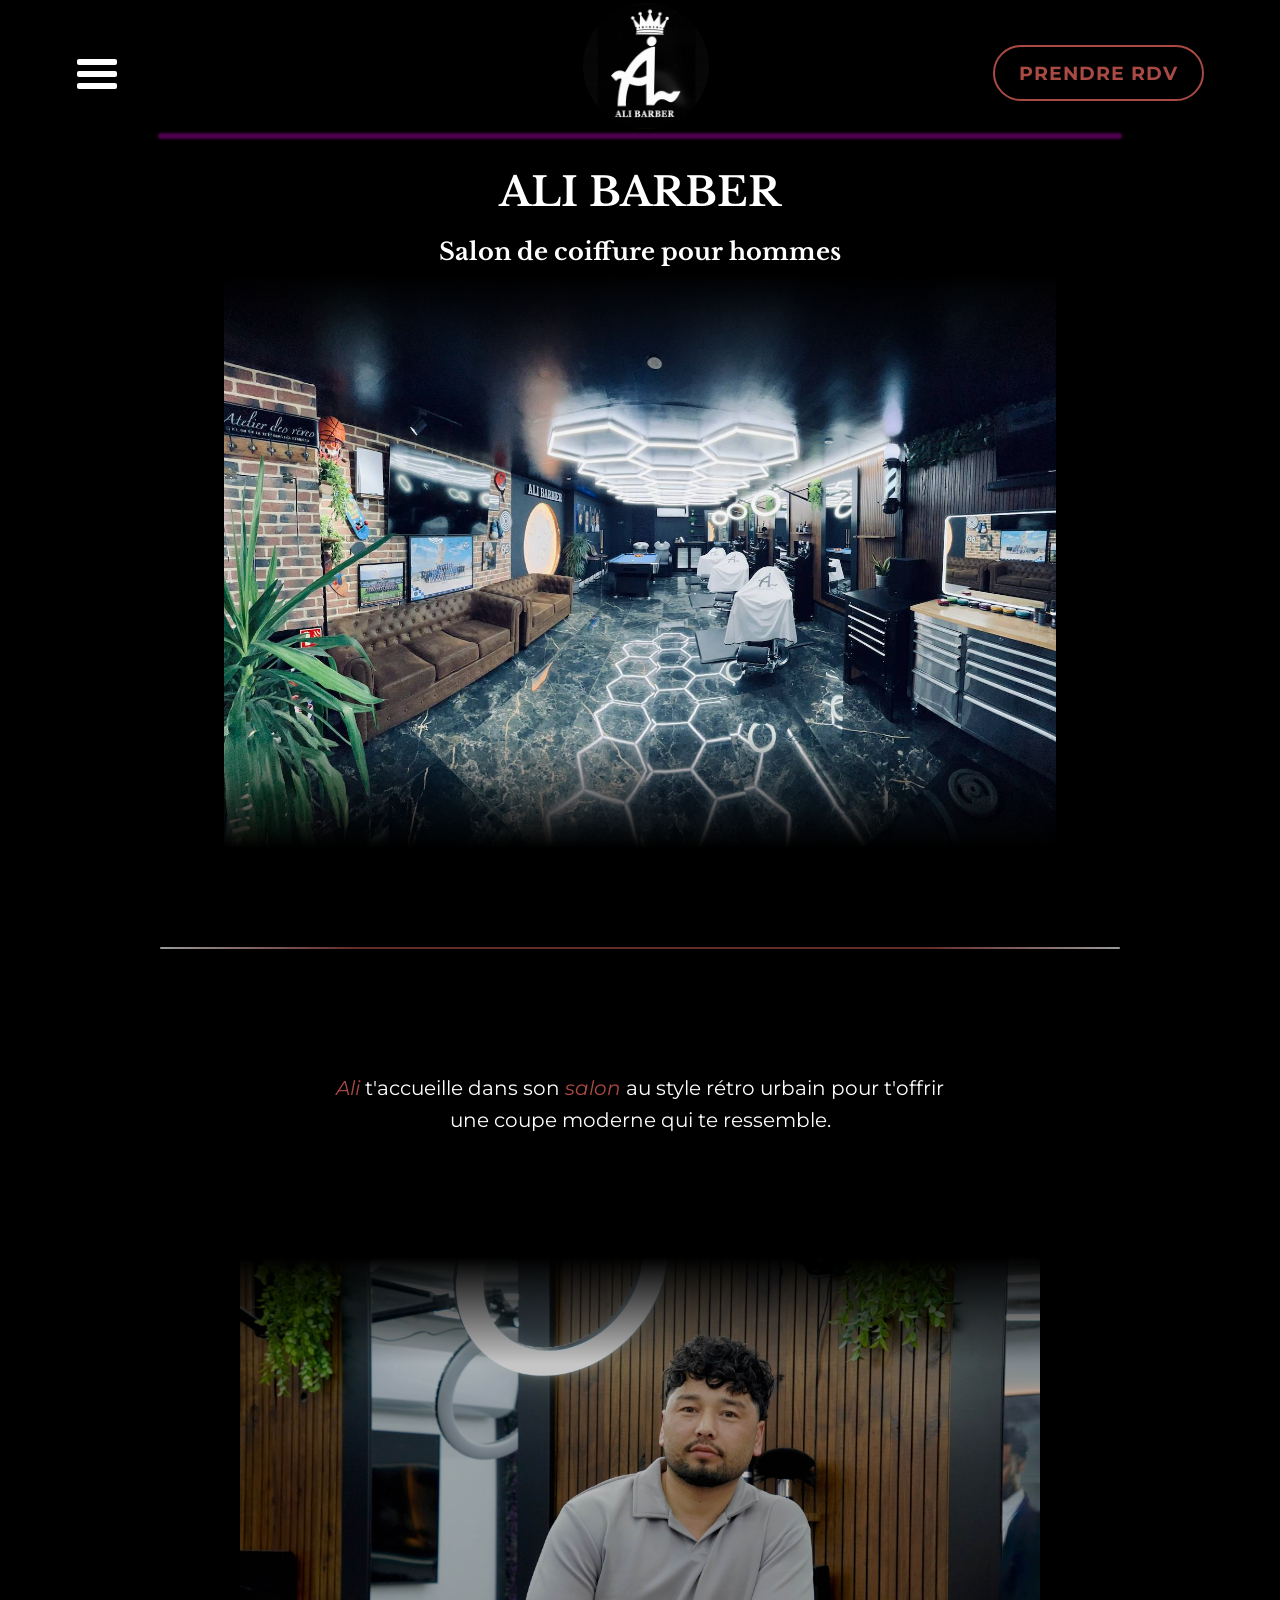
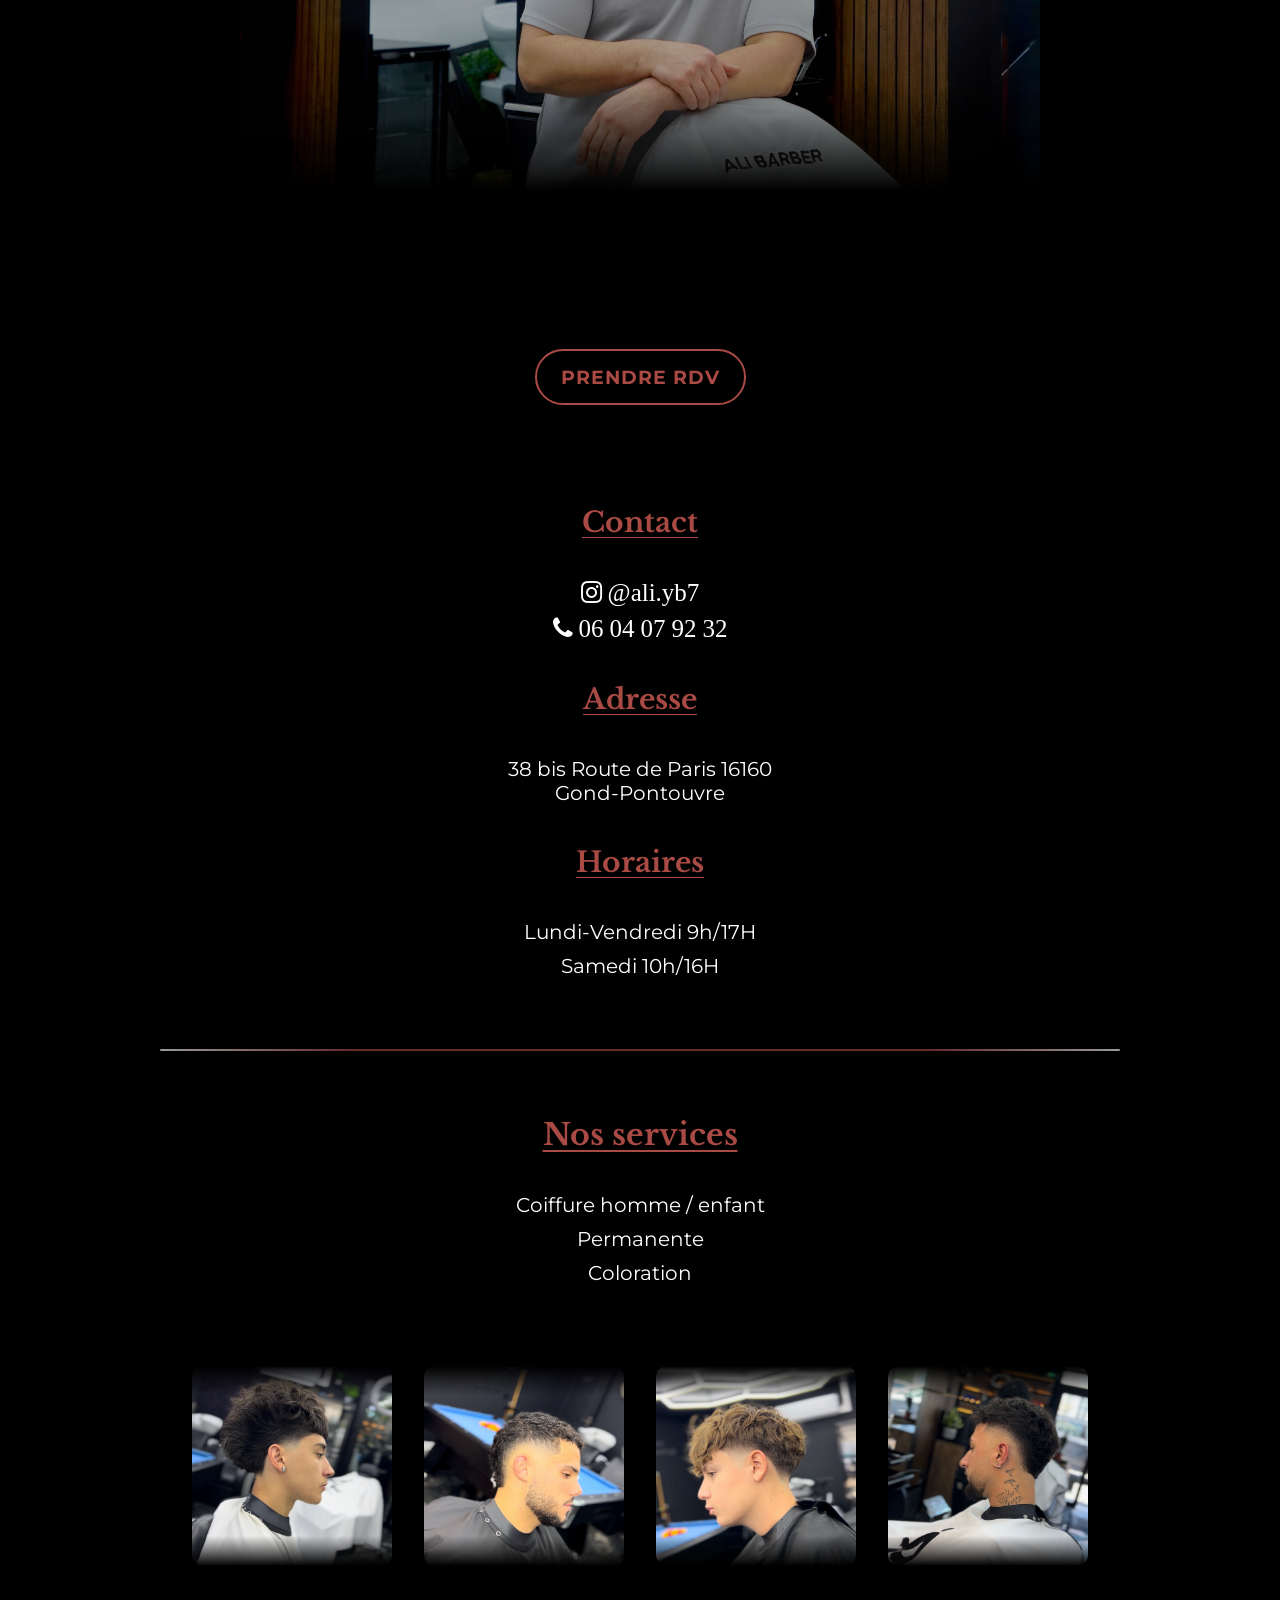
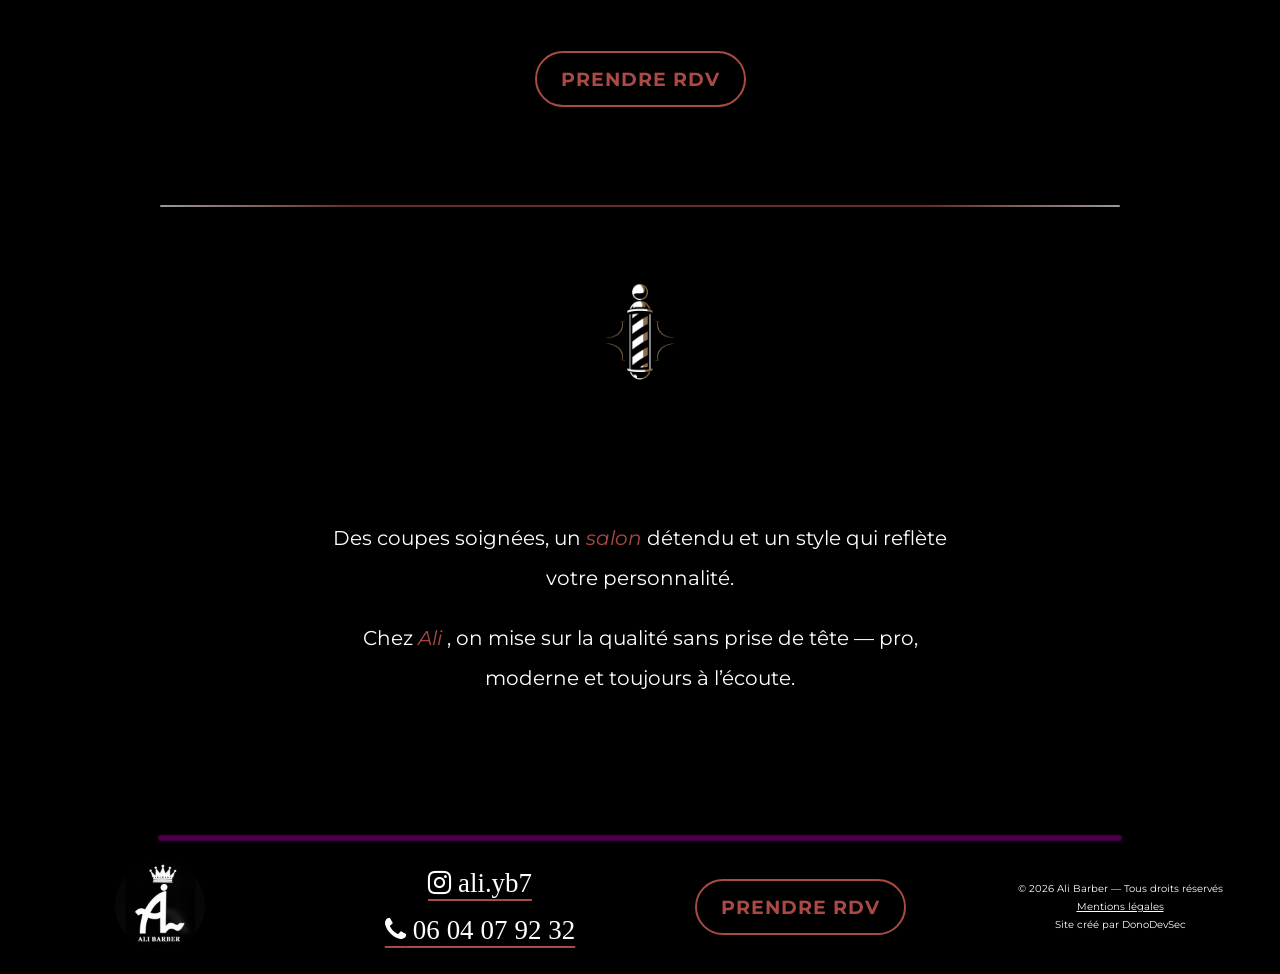
<file: index.html>
<!DOCTYPE html>
<html lang="fr">
<head>
    <meta charset="UTF-8" />
    <meta name="viewport" content="width=device-width, initial-scale=1.0" />
    <link rel="stylesheet" href="ali_home_page.css" />
    <link rel="preconnect" href="https://fonts.googleapis.com">
    <link rel="preconnect" href="https://fonts.gstatic.com" crossorigin>
    <link href="https://fonts.googleapis.com/css2?family=Libre+Baskerville:ital,wght@0,400;0,700;1,400&family=Montserrat:ital,wght@0,100..900;1,100..900&display=swap" rel="stylesheet">
    <link rel="stylesheet" href="https://cdnjs.cloudflare.com/ajax/libs/font-awesome/4.7.0/css/font-awesome.min.css">
    <link rel="canonical" href="https://alibarbershop.fr/" />
    <title>ALI BARBER - Coiffeur pour hommes</title>
    <link rel="icon" type="image/jpeg" href="ALI_LOGO.jpg" />
    <meta name="description" content="Un barber moderne proche du centre d’Angoulême. Dégradés précis, soins barbe et service haut de gamme à prix accessibles." />
    <meta name="image" content="https://alibarbershop.fr/ALI_LOGO.jpg">
    <meta property="og:title" content="Ali Barber - Coiffeur pour hommes">
    <meta property="og:description" content="Coupe homme, barbe, dégradés — qualité et précision.">
    <meta property="og:image" content="https://alibarbershop.fr/ALI_LOGO.jpg">
    <meta property="og:type" content="website">
    <script type="application/ld+json">
        {
          "@context": "https://schema.org",
          "@type": "WebPage",
          "name": "Ali Barber - Coiffeur pour hommes",
          "url": "https://alibarbershop.fr/",
          "description": "Accueil du salon Ali Barber Angoulême Gond-Pontouvre : coupes modernes, dégradés, tailles de barbe et soins personnalisés."
        }
    </script>
    <script type="application/ld+json">
        {
        "@context": "https://schema.org",
        "@type": "Barbershop",
        "name": "Ali Barber",
        "image": "https://alibarbershop.fr/ALI_LOGO.jpg",
        "url": "https://alibarbershop.fr/",
        "telephone": "06 04 07 92 32",
        "address": {
            "@type": "PostalAddress",
            "streetAddress": "38bis route de Paris",
            "addressLocality": "Gond-Pontouvre",
            "postalCode": "16160",
            "addressCountry": "FR"
        },
        "sameAs": [
            "https://www.instagram.com/ali.yb7?utm_source=ig_web_button_share_sheet&igsh=ZDNlZDc0MzIxNw=="
        ],
        "openingHoursSpecification": [
            {
            "@type": "OpeningHoursSpecification",
            "dayOfWeek": [
                "Monday",
                "Tuesday",
                "Wednesday",
                "Thursday",
                "Friday",
                "Saturday"
            ],
            "opens": "09:00",
            "closes": "17:00"
            }
        ]
        }
    </script>
</head>
<body>
    
    <header id="top">
        <div class="header-left">
            <div class="header-empty"></div>
            <div class="logo-img" >
                <a href="#top"><img src="ALI_LOGO.jpg" id="sticky-logo" alt="Ali Barber Logo"/></a>
            </div>
        </div>
        <div class="head-book-div">
             <a href="ali_contact_page.html"><div class="book-link" id="sticky-link">PRENDRE RDV</div></a>
        </div>

    </header>
    <div class="section-divider-purple sticky-divider"></div>
    <main>
        
        <div class="menu-container">
            <div class="hamburger" id="hamburger">
                <div></div>
                <div></div>
                <div></div>
            </div>
            <nav class="dropdown-menu" id="dropdownMenu">
                <a href="#home">Accueil</a>
                <a href="ali_contact_page.html">Prendre rendez-vous</a>
                <a href="ali_services_page.html">Nos services</a>
                <a href="ali_about_page.html">À propos</a>
            </nav>
        </div>


        <section class="salon-sec">
            <div class="salon-pic-div">
                <img class="salon-pic" 
                    src="salon_pic1.jpg" alt="Photo du salon de coiffure Ali Barber au look rétro moderne"/>
            </div>
            <div class="header-mid">
                <h1>ALI BARBER <br><span class="hidden">à Angoulême Gond-Pontouvre</span></h1>
                <h2>Salon de coiffure pour hommes</h2>
                <div class="salon-book-div">
                    <a href="ali_contact_page.html"><div class="book-link">Prendre RDV</div></a>
                </div>
            </div>
        </section>
        <div class="section-divider"></div>

        <section class="about-sec">
            <div class="about-div">
                <div class="cross-lines"></div>
                <div class="presentation-div">
                    <div class="pres-text-div">
                        <p><a href="ali_about_page.html" class="about-link-a">Ali</a> t'accueille dans son  <a href="ali_about_page.html" class="about-link-a">salon</a> au style rétro urbain pour t'offrir une coupe moderne qui te ressemble.</p>
                    </div>
                    <div class="pres-pic-div">
                        <img src="ali_pic.jpeg" alt="Photo de Ali propriétaire du salon Ali Barber au Gond-Pontouvre commune d'Angoulême"/> 
                    </div>
                </div>
                <div class="about-contact-div">
                    <div class="about-book-div">
                        <a href="ali_contact_page.html"><div class="book-link">
                            Prendre RDV
                        </div>
                    </div></a>
                    <div class="time-address-div">
                        <h3><a href="ali_contact_page.html" class="link-h">Contact</a></h3>
                        <p>
                            <a href="https://www.instagram.com/ali.yb7?utm_source=ig_web_button_share_sheet&igsh=ZDNlZDc0MzIxNw==" target="_blank" class="contact-links">
                                <i class="fa fa-instagram"> @ali.yb7</i>
                            </a>
                        </p>
                        <p><a href="tel:+33604079232" class="contact-links">
                            <i class="fa fa-phone"> 06 04 07 92 32</i>
                        </a></p>
                        <h3><a href="ali_contact_page.html" class="link-h">Adresse</a></h3>
                        <p>
                            <a href="https://maps.app.goo.gl/ANJtHkKcuzabhXPb6" class="contact-links" target="_blank">
                            38 bis Route de Paris 16160 <br> Gond-Pontouvre
                            </a>
                        </p>
                        <h3><a href="ali_contact_page.html" class="link-h">Horaires</a></h3>
                        <p>Lundi-Vendredi 9h/17H</p>
                        <p>Samedi 10h/16H</p>
                    </div>
                </div>
            </div>
        </section>
        <div class="section-divider"></div>

        <section class="services-sec">
            <div class="services-pic-div">
                <div class="serv-div">
                    <h2><a href="ali_services_page.html" class="link-h">Nos services</a></h2>
                        <p>Coiffure homme / enfant</p>
                        <p>Permanente</p>
                        <p>Coloration</p>
                </div>
                
                <div class="four-pic-div">  
                    <div class="pic-one">
                        <img src="haircut_pics/haircut_pic1.jpg" alt="Photo de coiffure homme dégradé bas cheveux longs coiffés type mulet"/>
                    </div>
                    <div class="pic-two">
                        <img src="haircut_pics/haircut_pic2.jpg" alt="Photo de coiffure homme taper avec taille de barbe soignée"/>
                    </div>
                    <div class="pic-three">
                        <img src="haircut_pics/haircut_pic3.jpg" alt="Photo de coiffure adolescent dégradé bas/taper" />
                    </div>
                    <div class="pic-four">
                        <img src="haircut_pics/haircut_pic4.jpg" alt="Photo de coiffure homme dégradé moderne avec taille de barbe"/>
                    </div>
                </div>
                
                <div class="serv-book-div">
                    <a href="ali_contact_page.html"><div class="book-link">Prendre RDV</div></a>
                </div>
            </div>

        </section>
        <div class="section-divider"></div>

        <section class="ad-sec">
            <div class="barber-pole">
                <img src="BARBER_POLE.jpg" alt="Icône Barber"/>
            </div>
            <div class="sell-text">
                <p>Des coupes soignées, un <a href="ali_about_page.html" class="about-link-a">salon</a> détendu et un style qui reflète votre personnalité. </p>
                <p>Chez <a href="ali_about_page.html" class="about-link-a">Ali</a> , on mise sur la qualité sans prise de tête — pro, moderne et toujours à l’écoute.</p>
            </div>
        </section>
        <div class="section-divider-purple"></div>
    </main>



    <footer>
        <div class="footer-content">
            <div class="footer-logo">
                <a href="#top"><img src="ALI_LOGO.jpg" alt="Logo Ali Barber" /></a>
            </div>
            <div class="footer-contact">
                <h3>
                    <a href="https://www.instagram.com/ali.yb7?utm_source=ig_web_button_share_sheet&igsh=ZDNlZDc0MzIxNw==" target="_blank" class="contact-links">
                        <i class="fa fa-instagram"> ali.yb7</i>
                    </a>
                    
                </h3>
                <h3>
                    <a href="tel:+33604079232" class="contact-links" >
                    <i class="fa fa-phone"> 06 04 07 92 32</i>
                    </a>
                </h3>
            </div>
            <div class="footer-book">
                <a href="ali_contact_page.html"><div class="book-link">Prendre RDV</div></a>
            </div>
            <div class="footer-copyright">
                <p>© 2026 Ali Barber — Tous droits réservés</p>
                <a href="ali_legal_page.html">Mentions légales</a>
                <p>Site créé par DonoDevSec</p>
            </div>
        </div>
    </footer>
    <script src="dd_menu.js"></script>
</body>
</html>
</file>
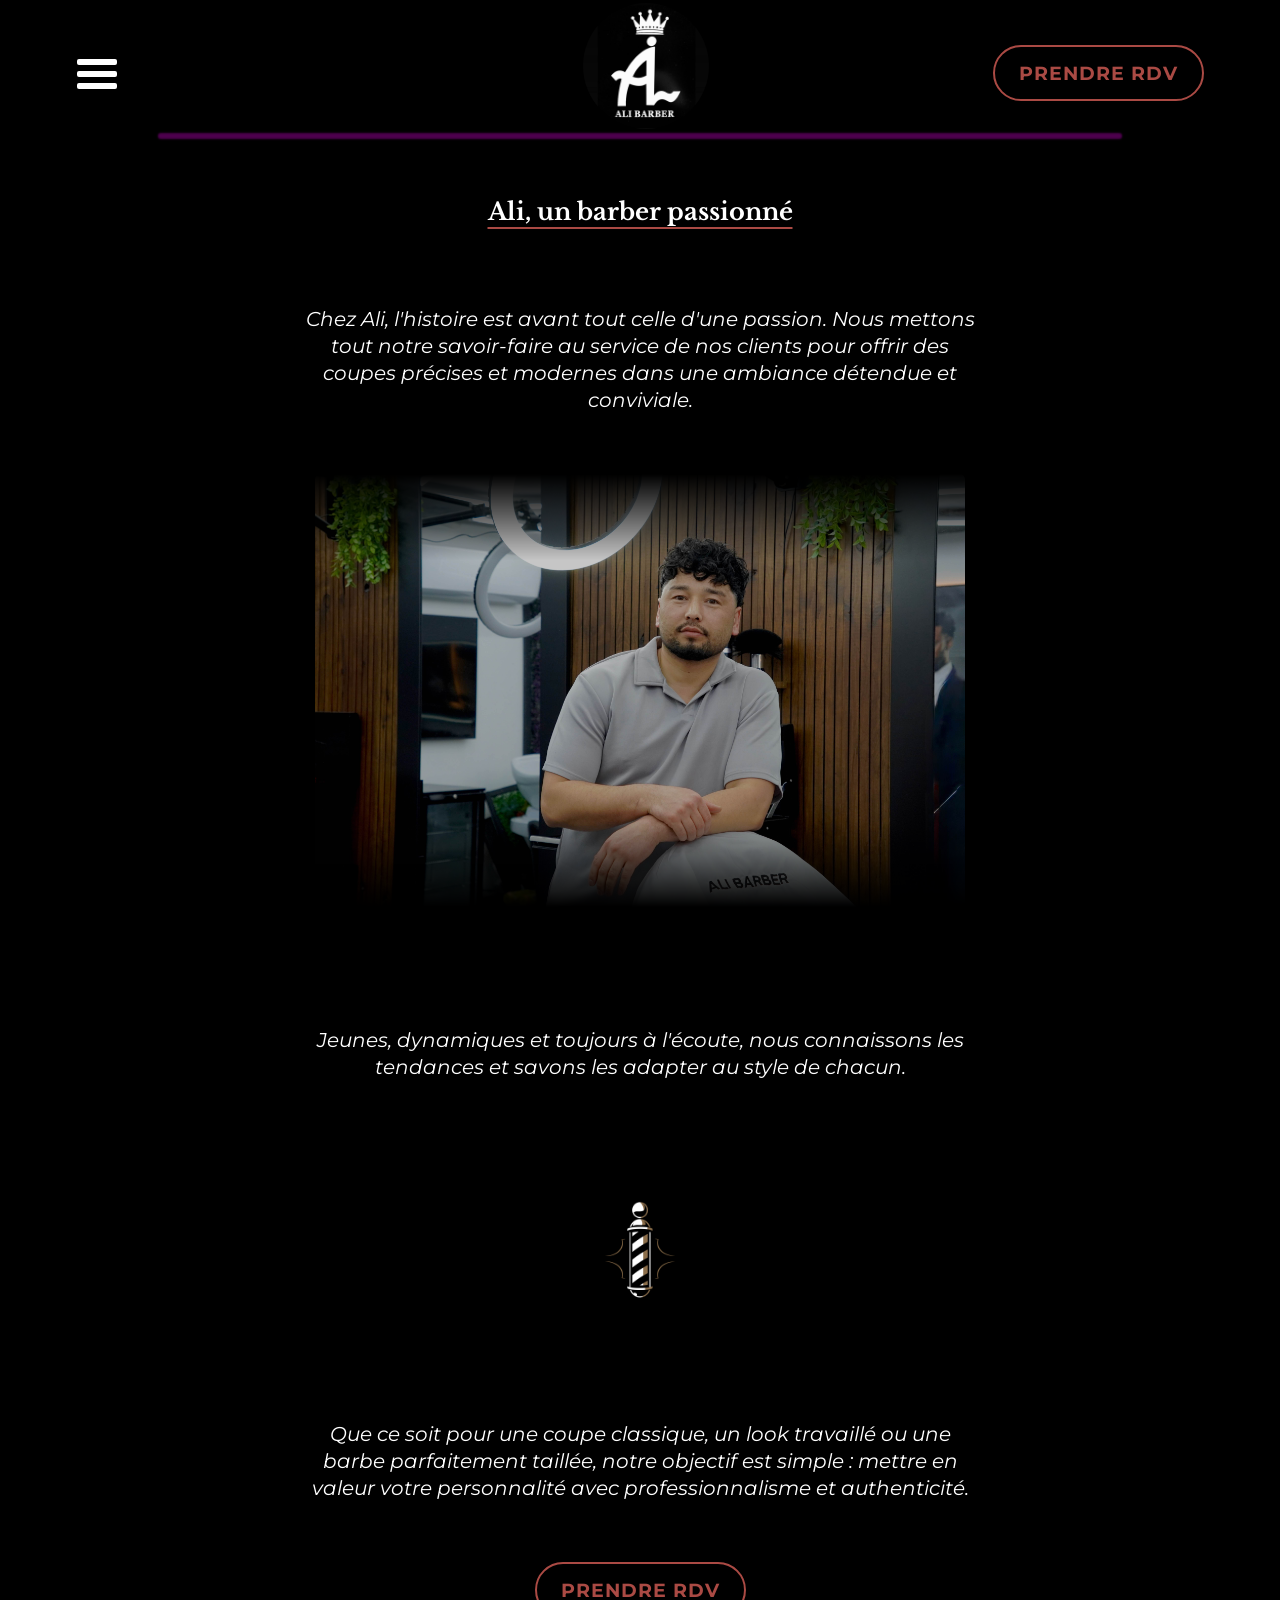
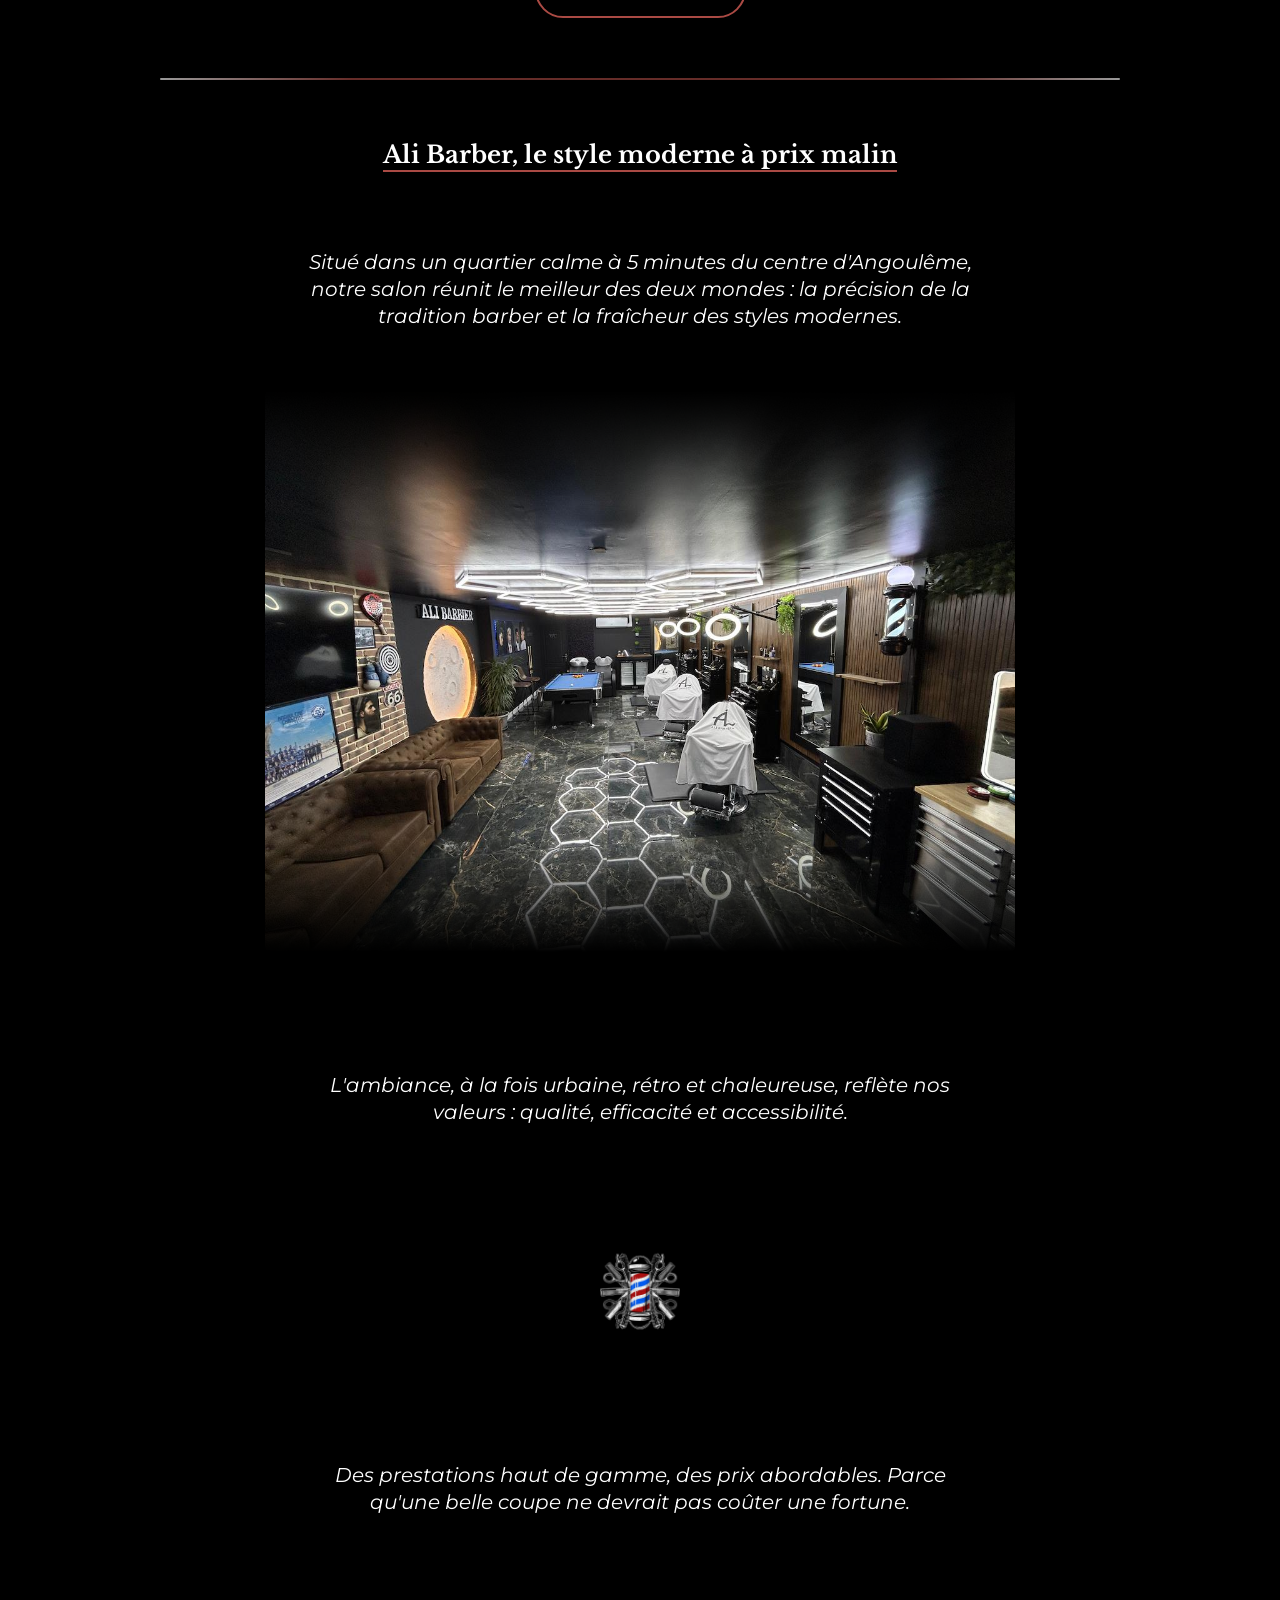
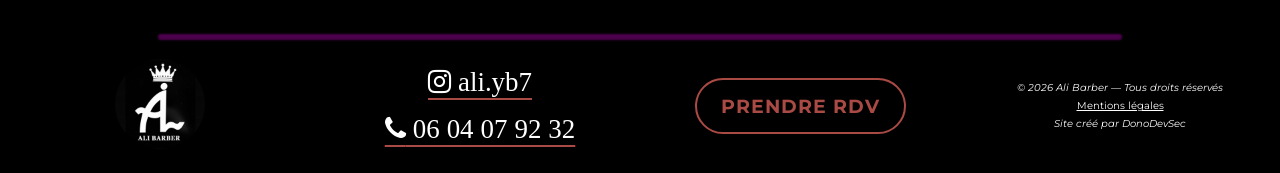
<file: ali_about_page.html>
<!DOCTYPE html>
<html lang="fr">
   <head> <meta charset="UTF-8" />
     <meta name="viewport" content="width=device-width, initial-scale=1.0" />
     <link rel="stylesheet" href="ali_about_page.css" />
     <link rel="preconnect" href="https://fonts.googleapis.com"> <link rel="preconnect" href="https://fonts.gstatic.com" crossorigin>
     <link href="https://fonts.googleapis.com/css2?family=Libre+Baskerville:ital,wght@0,400;0,700;1,400&family=Montserrat:ital,wght@0,100..900;1,100..900&display=swap" rel="stylesheet">
     <link rel="stylesheet" href="https://cdnjs.cloudflare.com/ajax/libs/font-awesome/4.7.0/css/font-awesome.min.css"> 
     <link rel="canonical" href="https://alibarbershop.fr/ali_about_page.html" />
     <title>À propos de nous - ALI BARBER</title> 
     <link rel="icon" type="image/jpeg" href="ALI_LOGO.jpg" />
     <meta name="description" content="À propos d’Ali Barber : coiffeur homme et barber spécialiste des coupes modernes, dégradés et soins barbe à Angoulême." />
     <meta name="image" content="https://alibarbershop.fr/ALI_LOGO.jpg">
     <meta property="og:title" content="Ali Barber - A propos de nous">
     <meta property="og:description" content="Coupe homme, barbe, dégradés — qualité et précision.">
     <meta property="og:image" content="https://alibarbershop.fr/ALI_LOGO.jpg">
     <meta property="og:type" content="website">
     <script type="application/ld+json">
        {
          "@context": "https://schema.org",
          "@type": "WebPage",
          "name": "A propos de nous – Ali Barber",
          "url": "https://alibarbershop.fr/ali_about_page.html",
          "description": "En savoir plus sur Ali Barber, son parcours, son style de coupe et sa passion pour le métier."
        }
     </script>
     <script type="application/ld+json">
        {
        "@context": "https://schema.org",
        "@type": "Barbershop",
        "name": "Ali Barber",
        "image": "https://alibarbershop.fr/ALI_LOGO.jpg",
        "url": "https://alibarbershop.fr/",
        "telephone": "06 04 07 92 32",
        "address": {
            "@type": "PostalAddress",
            "streetAddress": "38bis route de Paris",
            "addressLocality": "Gond-Pontouvre",
            "postalCode": "16160",
            "addressCountry": "FR"
        },
        "sameAs": [
            "https://www.instagram.com/ali.yb7?utm_source=ig_web_button_share_sheet&igsh=ZDNlZDc0MzIxNw=="
        ],
        "openingHoursSpecification": [
            {
            "@type": "OpeningHoursSpecification",
            "dayOfWeek": [
                "Monday",
                "Tuesday",
                "Wednesday",
                "Thursday",
                "Friday",
                "Saturday"
            ],
            "opens": "09:00",
            "closes": "17:00"
            }
        ]
        }
    </script>
  </head> 
  <body>
     <header>
       <div class="header-left">
          <div class="header-empty"></div> 
          <div class="logo-img" > 
            <a href="index.html">
            <img src="ALI_LOGO.jpg" id="sticky-logo" alt="Ali Barber Logo"/> 
            </a>
          </div> 
        </div> 
        <div class="head-book-div">
           <a href="ali_contact_page.html"><div class="book-link" id="sticky-link"> PRENDRE RDV </div> </a>
          </div> 

      </header> 
      <div class="section-divider-purple sticky-divider"></div> 

      <main>
         
         <div class="menu-container">
            <div class="hamburger" id="hamburger"> 
                <div></div> 
                <div></div> 
                <div></div> 
            </div> 
            <nav class="dropdown-menu" id="dropdownMenu">
               <a href="index.html">Accueil</a>
               <a href="ali_contact_page.html">Prendre rendez-vous</a> 
               <a href="ali_services_page.html">Nos services</a> 
               <a href="#about">À propos</a> 
            </nav> 
          </div> 

        <section class="ali-sec">
          <h1>Ali, un barber passionné</h1>
          <p>Chez Ali, l'histoire est avant tout celle d'une passion. Nous mettons tout notre savoir-faire au service de nos clients pour offrir des coupes précises et modernes dans une ambiance détendue et conviviale.</p>
          <img class="ali-pic" src="ali_pic.jpeg" alt="Photo de Ali"/> 
          <p> Jeunes, dynamiques et toujours à l'écoute, nous connaissons les tendances et savons les adapter au style de chacun.</p>
          <img class="deco-img" src="BARBER_POLE.jpg" alt="Icône barber"/>
          <p>Que ce soit pour une coupe classique, un look travaillé ou une barbe parfaitement taillée, notre objectif est simple : mettre en valeur votre personnalité avec professionnalisme et authenticité.</p>
          <div class="sec-book">
                <a href="ali_contact_page.html"><div class="book-link">Prendre RDV</div></a>
            </div>
        </section>
        <div class="section-divider"></div>

        <section class="salon-sec">
          <h1>Ali Barber, le style moderne à prix malin</h1>
          <p>Situé dans un quartier calme à 5 minutes du centre d'Angoulême, notre salon réunit le meilleur des deux mondes : la précision de la tradition barber et la fraîcheur des styles modernes.</p>
          <img class="ali-pic" src="salon_pic2.jpg" alt="Photo du salon"/> 
          <p> L'ambiance, à la fois urbaine, rétro et chaleureuse, reflète nos valeurs : qualité, efficacité et accessibilité.</p>
          <img class="deco-img" src="scissors_rasors.jpg" alt="Ciseaux et rasoirs"/>
          <p>Des prestations haut de gamme, des prix abordables. Parce qu'une belle coupe ne devrait pas coûter une fortune.</p>
        </section>


      </main>
      <div class="section-divider-purple"></div>


      <footer>
        <div class="footer-content">
            <div class="footer-logo">
              <a href="index.html"><img src="ALI_LOGO.jpg" alt="Logo Ali Barber" /></a>
                
            </div>
            <div class="footer-contact">
                <h3>
                    <a href="https://www.instagram.com/ali.yb7?utm_source=ig_web_button_share_sheet&igsh=ZDNlZDc0MzIxNw==" target="_blank" class="contact-links">
                        <i class="fa fa-instagram"> ali.yb7</i>
                    </a>
                    
                </h3>
                <h3>
                    <a href="tel:+33604079232" class="contact-links" >
                    <i class="fa fa-phone"> 06 04 07 92 32</i>
                    </a>
                </h3>
            </div>
            <div class="footer-book">
                <a href="ali_contact_page.html"><div class="book-link">Prendre RDV</div></a>
            </div>
            <div class="footer-copyright">
                <p>© 2026 Ali Barber — Tous droits réservés</p>
                <a href="ali_legal_page.html">Mentions légales</a>
                <p>Site créé par DonoDevSec</p>
            </div>
        </div>
      </footer>
    <script src="dd_menu.js"></script>
  </body>
</html>
</file>
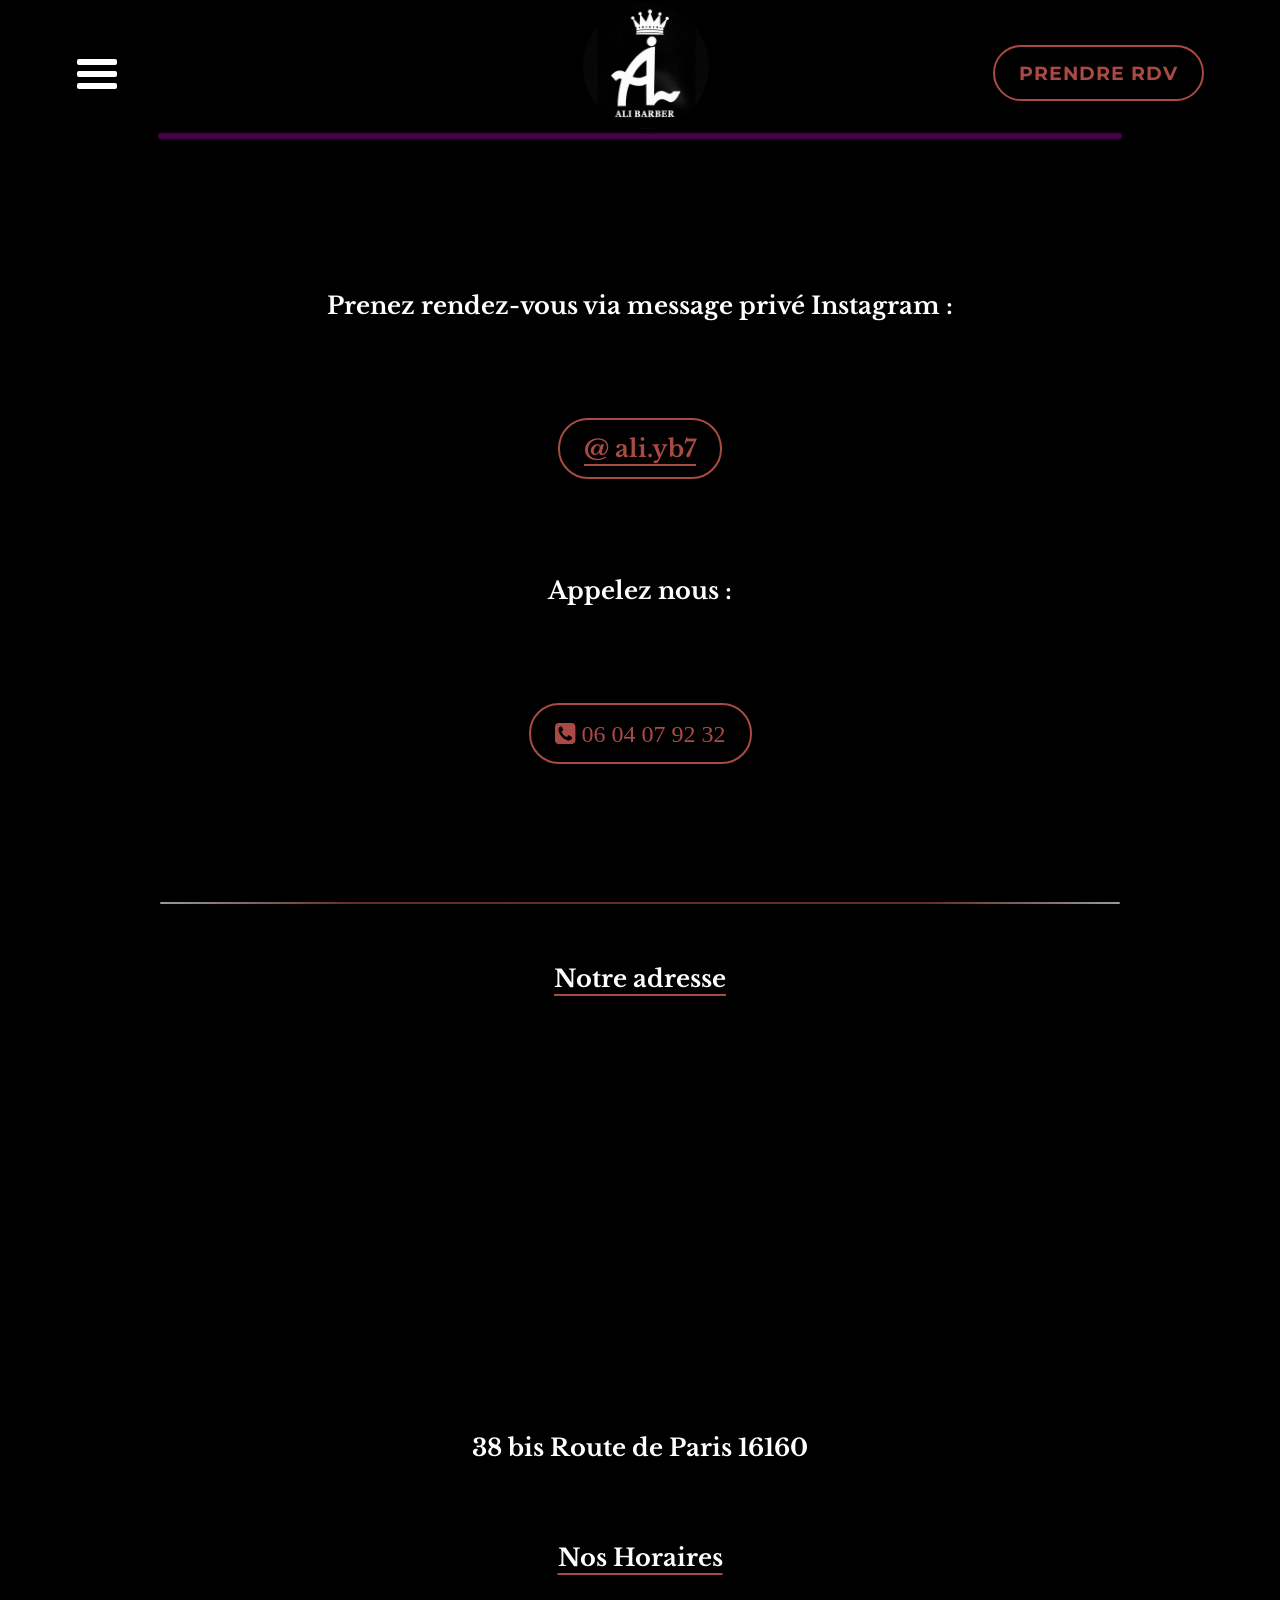
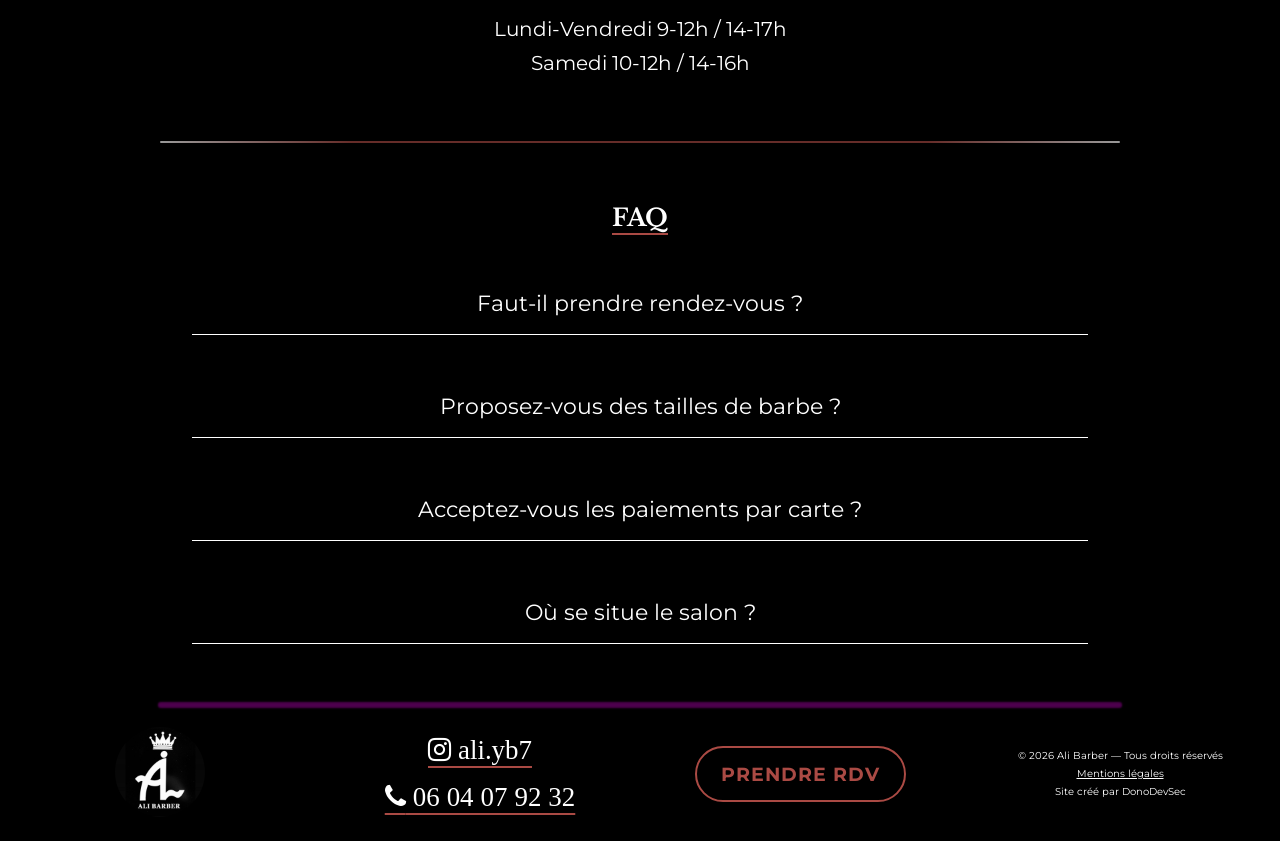
<file: ali_contact_page.html>
<!DOCTYPE html>
<html lang="fr">
  <head> <meta charset="UTF-8" />
     <meta name="viewport" content="width=device-width, initial-scale=1.0" />
     <link rel="stylesheet" href="ali_contact_page.css" />
     <link rel="preconnect" href="https://fonts.googleapis.com"> <link rel="preconnect" href="https://fonts.gstatic.com" crossorigin>
     <link href="https://fonts.googleapis.com/css2?family=Libre+Baskerville:ital,wght@0,400;0,700;1,400&family=Montserrat:ital,wght@0,100..900;1,100..900&display=swap" rel="stylesheet">
     <link rel="stylesheet" href="https://cdnjs.cloudflare.com/ajax/libs/font-awesome/4.7.0/css/font-awesome.min.css">
     <link rel="canonical" href="https://alibarbershop.fr/ali_contact_page.html" /> 
     <title>Prenez rendez-vous - ALI BARBER</title> 
     <link rel="icon" type="image/jpeg" href="ALI_LOGO.jpg" />
     <meta name="description" content="Besoin d’un rendez-vous ? Retrouvez ici notre Insta, notre numéro et notre adresse. Nous vous accueillons avec plaisir." />
     <meta name="image" content="https://alibarbershop.fr/ALI_LOGO.jpg">
     <meta property="og:title" content="Ali Barber - Prenez rendez-vous">
     <meta property="og:description" content="Coupe homme, barbe, dégradés — qualité et précision.">
     <meta property="og:image" content="https://alibarbershop.fr/ALI_LOGO.jpg">
     <meta property="og:type" content="website">
     <script type="application/ld+json">
        {
          "@context": "https://schema.org",
          "@type": "ContactPage",
          "name": "Prenez rendez-vous – Ali Barber",
          "url": "https://alibarbershop.fr/ali_contact_page.html",
          "description": "Contactez Ali Barber pour prendre rendez-vous ou poser des questions."
        }
     </script>
     <script type="application/ld+json">
        {
        "@context": "https://schema.org",
        "@type": "Barbershop",
        "name": "Ali Barber",
        "image": "https://alibarbershop.fr/ALI_LOGO.jpg",
        "url": "https://alibarbershop.fr/",
        "telephone": "06 04 07 92 32",
        "address": {
            "@type": "PostalAddress",
            "streetAddress": "38bis route de Paris",
            "addressLocality": "Gond-Pontouvre",
            "postalCode": "16160",
            "addressCountry": "FR"
        },
        "sameAs": [
            "https://www.instagram.com/ali.yb7?utm_source=ig_web_button_share_sheet&igsh=ZDNlZDc0MzIxNw=="
        ],
        "openingHoursSpecification": [
            {
            "@type": "OpeningHoursSpecification",
            "dayOfWeek": [
                "Monday",
                "Tuesday",
                "Wednesday",
                "Thursday",
                "Friday",
                "Saturday"
            ],
            "opens": "09:00",
            "closes": "17:00"
            }
        ]
        }
    </script>
  </head> 
  <body>
      
     <header id="top">
       <div class="header-left">
          <div class="header-empty"></div> 
          <div class="logo-img" > 
            <a href="index.html">
            <img src="ALI_LOGO.jpg" id="sticky-logo" alt="Ali Barber Logo"/> 
            </a>
          </div> 
        </div> 
        <div class="head-book-div">
           <a href="#top"><div class="book-link" id="sticky-link"> PRENDRE RDV </div> </a>
          </div> 

      </header> 
      <div class="section-divider-purple sticky-divider"></div>
      <main>


        <div class="menu-container">
            <div class="hamburger" id="hamburger"> 
                <div></div> 
                <div></div> 
                <div></div> 
            </div> 
            <nav class="dropdown-menu" id="dropdownMenu">
               <a href="index.html">Accueil</a>
               <a href="#top">Prendre rendez-vous</a> 
               <a href="ali_services_page.html">Nos services</a> 
               <a href="ali_about_page.html">À propos</a> 
            </nav> 
        </div> 


          <section class="contact-address"> 
            <div class="contact-links"> 
                <h2>Prenez rendez-vous via message privé Instagram :</h2> 
                <h1><a href="https://www.instagram.com/ali.yb7?utm_source=ig_web_button_share_sheet&igsh=ZDNlZDc0MzIxNw==" target="_blank">@ ali.yb7</a>
                </h1> 
                <h2>Appelez nous :</h2> 
                <h1><a href="tel:+33604079232"><i class="fa fa-phone-square"> 06 04 07 92 32 </i></a>
                </h1> 
            </div> 
            <div class="section-divider"></div> 
              
              
            <div class="address">
                 <h1>Notre adresse</h1> <iframe src="https://www.google.com/maps/embed?pb=!1m18!1m12!1m3!1d2788.4479846967965!2d0.16627124875069582!3d45.66190627545607!2m3!1f0!2f0!3f0!3m2!1i1024!2i768!4f13.1!3m3!1m2!1s0x47fe3216b2695bb7%3A0x16640da9bc1ffd2!2s38bis%20Rte%20de%20Paris%2C%2016160%20Gond-Pontouvre!5e0!3m2!1sfr!2sfr!4v1755017707310!5m2!1sfr!2sfr" width="600" height="450" style="border:0;" allowfullscreen="" loading="lazy" referrerpolicy="no-referrer-when-downgrade"></iframe> 
                 <h2> <a href="https://maps.app.goo.gl/ANJtHkKcuzabhXPb6" target="_blank" class="address-link"> 38 bis Route de Paris 16160 </a> 
                </h2> 
            </div> 
              
            <div class="horaires">
                 <h1>Nos Horaires</h1> 
                 <p>Lundi-Vendredi 9-12h / 14-17h</p> 
                 <p>Samedi 10-12h / 14-16h</p> 
            </div> 
          </section> 
          <div class="section-divider"></div>


            <section class="faq-sec">
              <h1>FAQ</h1>

              <button class="accordion">Faut-il prendre rendez-vous ?</button>
              <div class="panel">
                <p>Oui ! Nous sommes souvent complets, contactez-nous pour prendre rendez-vous.</p>
              </div>

              <button class="accordion">Proposez-vous des tailles de barbe ?</button>
              <div class="panel">
                <p>Oui, comme indiqué dans nos <a href="ali_services_page.html">services</a> nous proposons des tailles de barbe.</p>
              </div>

              <button class="accordion">Acceptez-vous les paiements par carte ?</button>
              <div class="panel">
                <p>Nous acceptons uniquement les paiements en espèces.</p>
              </div>

              <button class="accordion">Où se situe le salon ?</button>
              <div class="panel">
                <p>Nous sommes situés à 5 minutes du centre d’Angoulême, dans un quartier calme et facile d’accès.</p>
              </div>
            </section>


            <div class="section-divider-purple"></div> 
          </main> 


          <footer> 
            <div class="footer-content">
            <div class="footer-logo">
              <a href="index.html">
                <img src="ALI_LOGO.jpg" alt="Logo Ali Barber" />
              </a>
            </div>
            <div class="footer-contact">
                <h3>
                    <a href="https://www.instagram.com/ali.yb7?utm_source=ig_web_button_share_sheet&igsh=ZDNlZDc0MzIxNw==" target="_blank" class="contact-links">
                        <i class="fa fa-instagram"> ali.yb7</i>
                    </a>
                    
                </h3>
                <h3>
                    <a href="tel:+33604079232" class="contact-links" >
                    <i class="fa fa-phone"> 06 04 07 92 32</i>
                    </a>
                </h3>
            </div>
            <div class="footer-book">
                <a href="#top"><div class="book-link">Prendre RDV</div></a>
            </div>
            <div class="footer-copyright">
                <p>© 2026 Ali Barber — Tous droits réservés</p>
                <a href="ali_legal_page.html">Mentions légales</a>
                <p>Site créé par DonoDevSec</p>
            </div>
        </div>
          </footer> 
          <script src="dd_menu.js"></script>
          <script src="dd_faq.js"></script>
  </body>
</html>
</file>
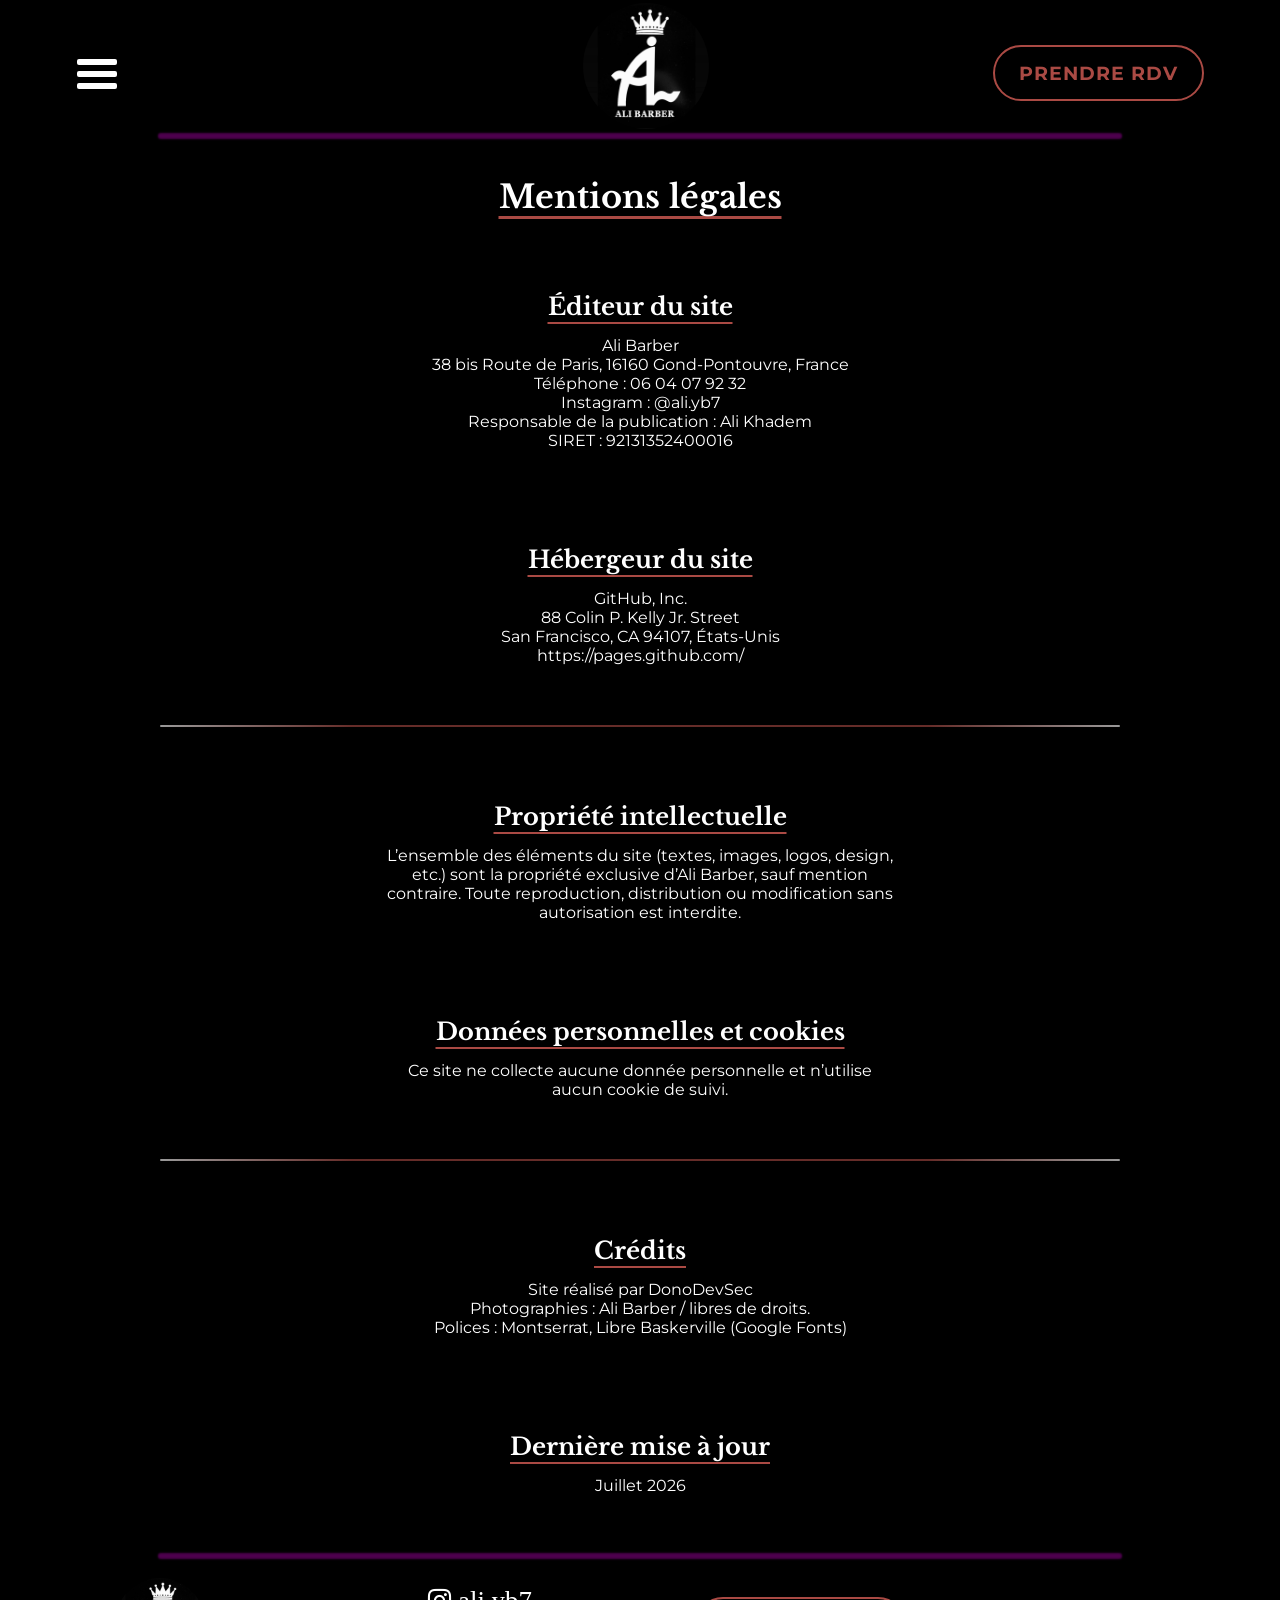
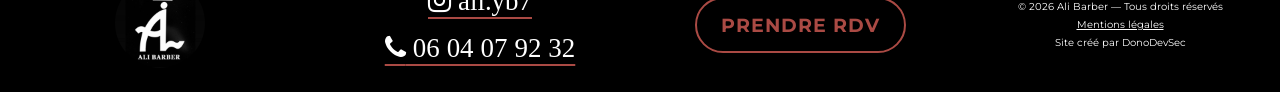
<file: ali_legal_page.html>
<!DOCTYPE html>
<html lang="fr">
<head>
    <meta charset="UTF-8" />
    <meta name="viewport" content="width=device-width, initial-scale=1.0" />
    <link rel="stylesheet" href="ali_legal_page.css" />
    <link rel="preconnect" href="https://fonts.googleapis.com">
    <link rel="preconnect" href="https://fonts.gstatic.com" crossorigin>
    <link href="https://fonts.googleapis.com/css2?family=Libre+Baskerville:ital,wght@0,400;0,700;1,400&family=Montserrat:ital,wght@0,100..900;1,100..900&display=swap" rel="stylesheet">
    <link rel="stylesheet" href="https://cdnjs.cloudflare.com/ajax/libs/font-awesome/4.7.0/css/font-awesome.min.css">
    <link rel="canonical" href="https://alibarbershop.fr/ali_legal_page.html" />
    <title>Mentions légales - ALI BARBER</title>
    <link rel="icon" type="image/jpeg" href="ALI_LOGO.jpg" />
    <meta name="description" content="Mentions légales du site Ali Barber : éditeur, hébergeur et informations réglementaires." />
    <meta name="image" content="https://alibarbershop.fr/ALI_LOGO.jpg">
    <meta property="og:title" content="Ali Barber - Mentions légales">
    <meta property="og:description" content="Coupe homme, barbe, dégradés — qualité et précision.">
    <meta property="og:image" content="https://alibarbershop.fr/ALI_LOGO.jpg">
    <meta property="og:type" content="website">
    <script type="application/ld+json">
        {
        "@context": "https://schema.org",
        "@type": "WebPage",
        "name": "Mentions légales – Ali Barber",
        "url": "https://alibarbershop.fr/ali_legal_page.html",
        "description": "Mentions légales du site Ali Barber à Angoulême Gond-Pontouvre."
        }
    </script>
    <script type="application/ld+json">
        {
        "@context": "https://schema.org",
        "@type": "Barbershop",
        "name": "Ali Barber",
        "image": "https://alibarbershop.fr/ALI_LOGO.jpg",
        "url": "https://alibarbershop.fr/",
        "telephone": "06 04 07 92 32",
        "address": {
            "@type": "PostalAddress",
            "streetAddress": "38bis route de Paris",
            "addressLocality": "Gond-Pontouvre",
            "postalCode": "16160",
            "addressCountry": "FR"
        },
        "sameAs": [
            "https://www.instagram.com/ali.yb7?utm_source=ig_web_button_share_sheet&igsh=ZDNlZDc0MzIxNw=="
        ],
        "openingHoursSpecification": [
            {
            "@type": "OpeningHoursSpecification",
            "dayOfWeek": [
                "Monday",
                "Tuesday",
                "Wednesday",
                "Thursday",
                "Friday",
                "Saturday"
            ],
            "opens": "09:00",
            "closes": "17:00"
            }
        ]
        }
    </script>
</head>
<body>
    <a id="top"></a>
    <header>
        <div class="header-left">
            <div class="header-empty"></div>
            <div class="logo-img" >
                <a href="index.html">
                <img src="ALI_LOGO.jpg" id="sticky-logo" alt="Ali Barber Logo"/></a>
            </div>
        </div>
        <div class="head-book-div">
             <a href="ali_contact_page.html"><div class="book-link" id="sticky-link">PRENDRE RDV</div></a>
        </div>

    </header>
    <div class="section-divider-purple sticky-divider"></div>
    <main>
        
        <div class="menu-container">
            <div class="hamburger" id="hamburger">
                <div></div>
                <div></div>
                <div></div>
            </div>
            <nav class="dropdown-menu" id="dropdownMenu">
                <a href="index.html">Accueil</a>
                <a href="ali_contact_page.html">Prendre rendez-vous</a>
                <a href="ali_services_page.html">Nos services</a>
                <a href="ali_about_page.html">À propos</a>
            </nav>
        </div>

           <h1>Mentions légales</h1>

      <section>
        <h2>Éditeur du site</h2>
        <p>Ali Barber<br>
        38 bis Route de Paris, 16160 Gond-Pontouvre, France<br>
        Téléphone : <a href="tel:+33604079232">06 04 07 92 32</a><br>
        Instagram : <a href="https://www.instagram.com/ali.yb7" target="_blank">@ali.yb7</a><br>
        Responsable de la publication : Ali Khadem<br>
        SIRET : 92131352400016</p>
      </section>

      <section>
        <h2>Hébergeur du site</h2>
        <p>GitHub, Inc.<br>
        88 Colin P. Kelly Jr. Street<br>
        San Francisco, CA 94107, États-Unis<br>
        <a href="https://pages.github.com/" target="_blank">https://pages.github.com/</a></p>
      </section>
      
      <div class="section-divider"></div>
      <section>
        <h2>Propriété intellectuelle</h2>
        <p>L’ensemble des éléments du site (textes, images, logos, design, etc.) sont la propriété exclusive d’Ali Barber, sauf mention contraire. Toute reproduction, distribution ou modification sans autorisation est interdite.</p>
      </section>

      <section>
        <h2>Données personnelles et cookies</h2>
        <p>Ce site ne collecte aucune donnée personnelle et n’utilise aucun cookie de suivi.</p>
      </section>

      <div class="section-divider"></div>
      <section>
        <h2>Crédits</h2>
        <p>Site réalisé par <a href="https://ton-site-portfolio.fr" target="_blank">DonoDevSec</a><br>
        Photographies : Ali Barber / libres de droits.<br>
        Polices : Montserrat, Libre Baskerville (Google Fonts)</p>
      </section>

      <section>
        <h2>Dernière mise à jour</h2>
        <p>Juillet 2026</p>
      </section>

    <div class="section-divider-purple"></div>
    </main>



    <footer>
        <div class="footer-content">
            <div class="footer-logo">
                <a href="index.html">
                <img src="ALI_LOGO.jpg" alt="Logo Ali Barber" />
                </a>
            </div>
            <div class="footer-contact">
                <h3>
                    <a href="https://www.instagram.com/ali.yb7?utm_source=ig_web_button_share_sheet&igsh=ZDNlZDc0MzIxNw==" target="_blank" class="contact-links">
                        <i class="fa fa-instagram"> ali.yb7</i>
                    </a>
                    
                </h3>
                <h3>
                    <a href="tel:+33604079232" class="contact-links" >
                    <i class="fa fa-phone"> 06 04 07 92 32</i>
                    </a>
                </h3>
            </div>
            <div class="footer-book">
                <a href="ali_contact_page.html"><div class="book-link">Prendre RDV</div></a>
            </div>
            <div class="footer-copyright">
                <p>© 2026 Ali Barber — Tous droits réservés</p>
                <a href="#top">Mentions légales</a>
                <p>Site créé par DonoDevSec</p>
            </div>
        </div>
    </footer>
    <script src="dd_menu.js"></script>
</body>
</html>
</file>
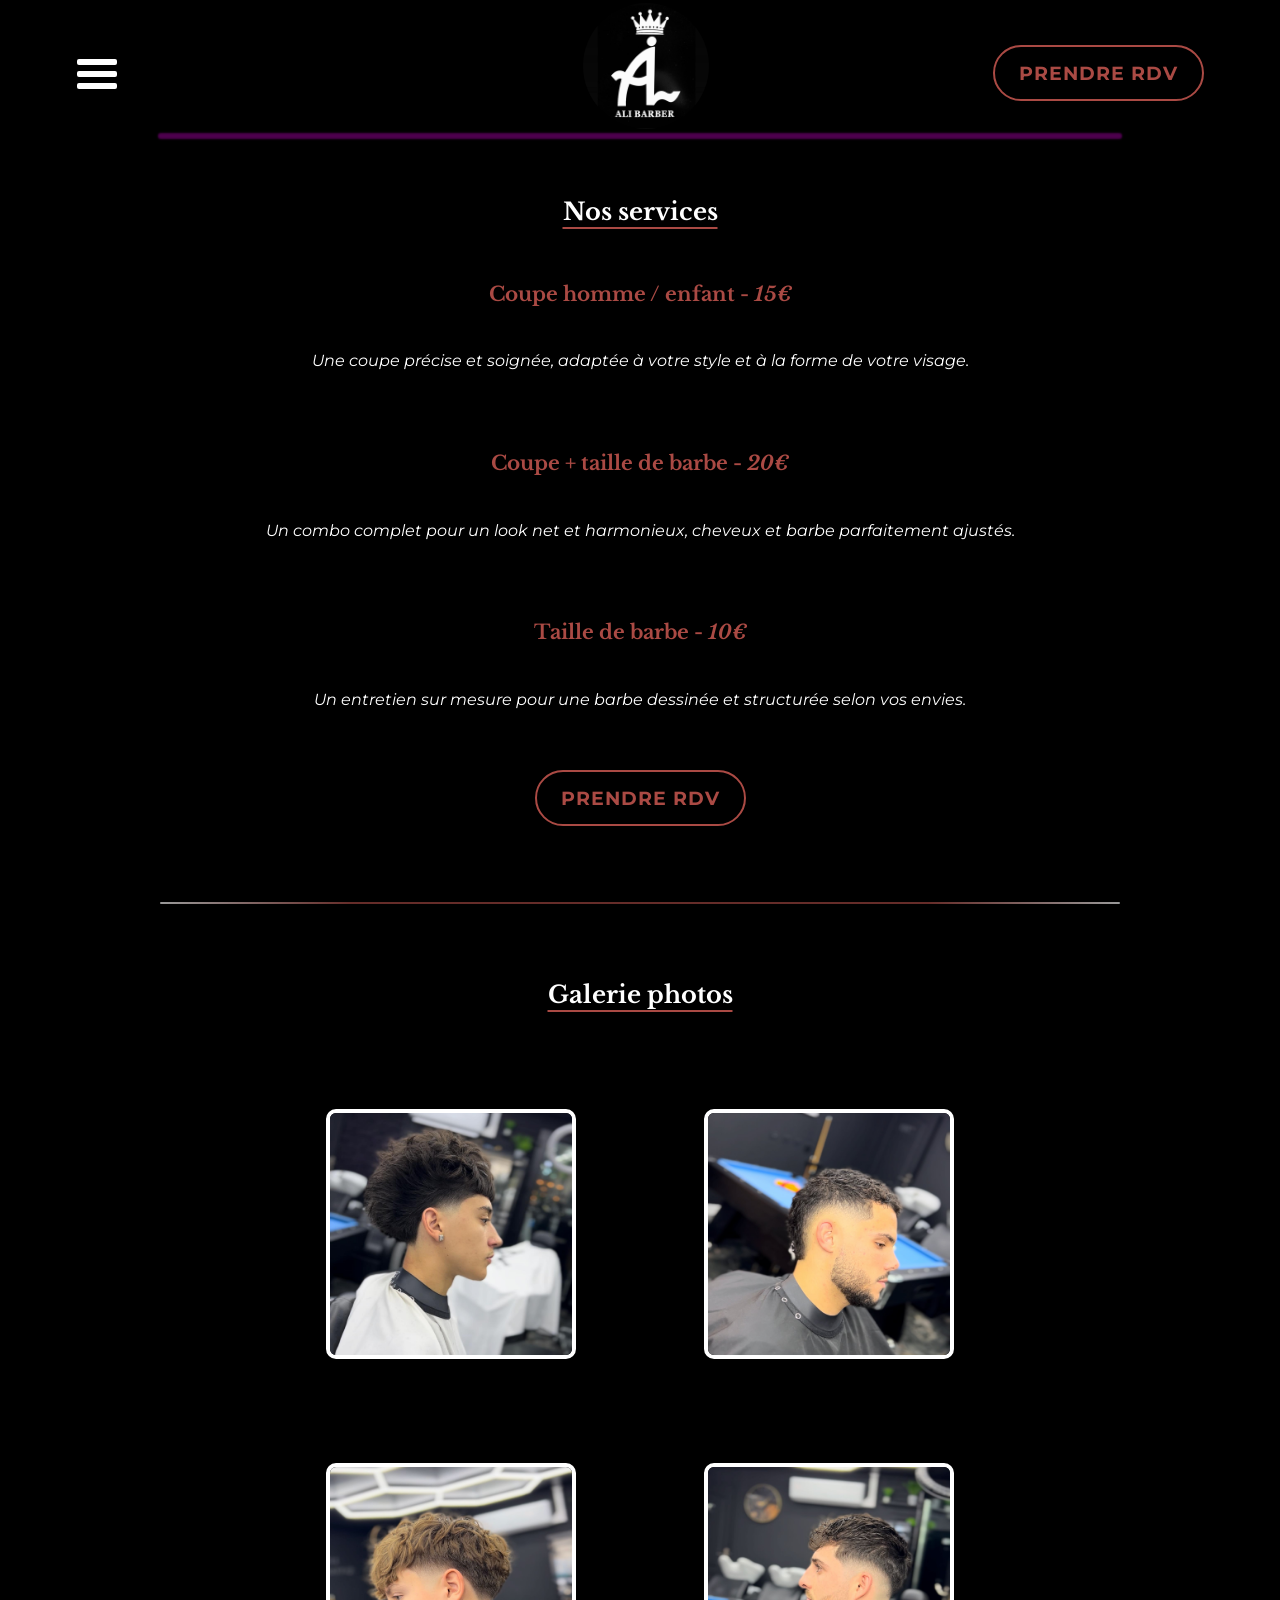
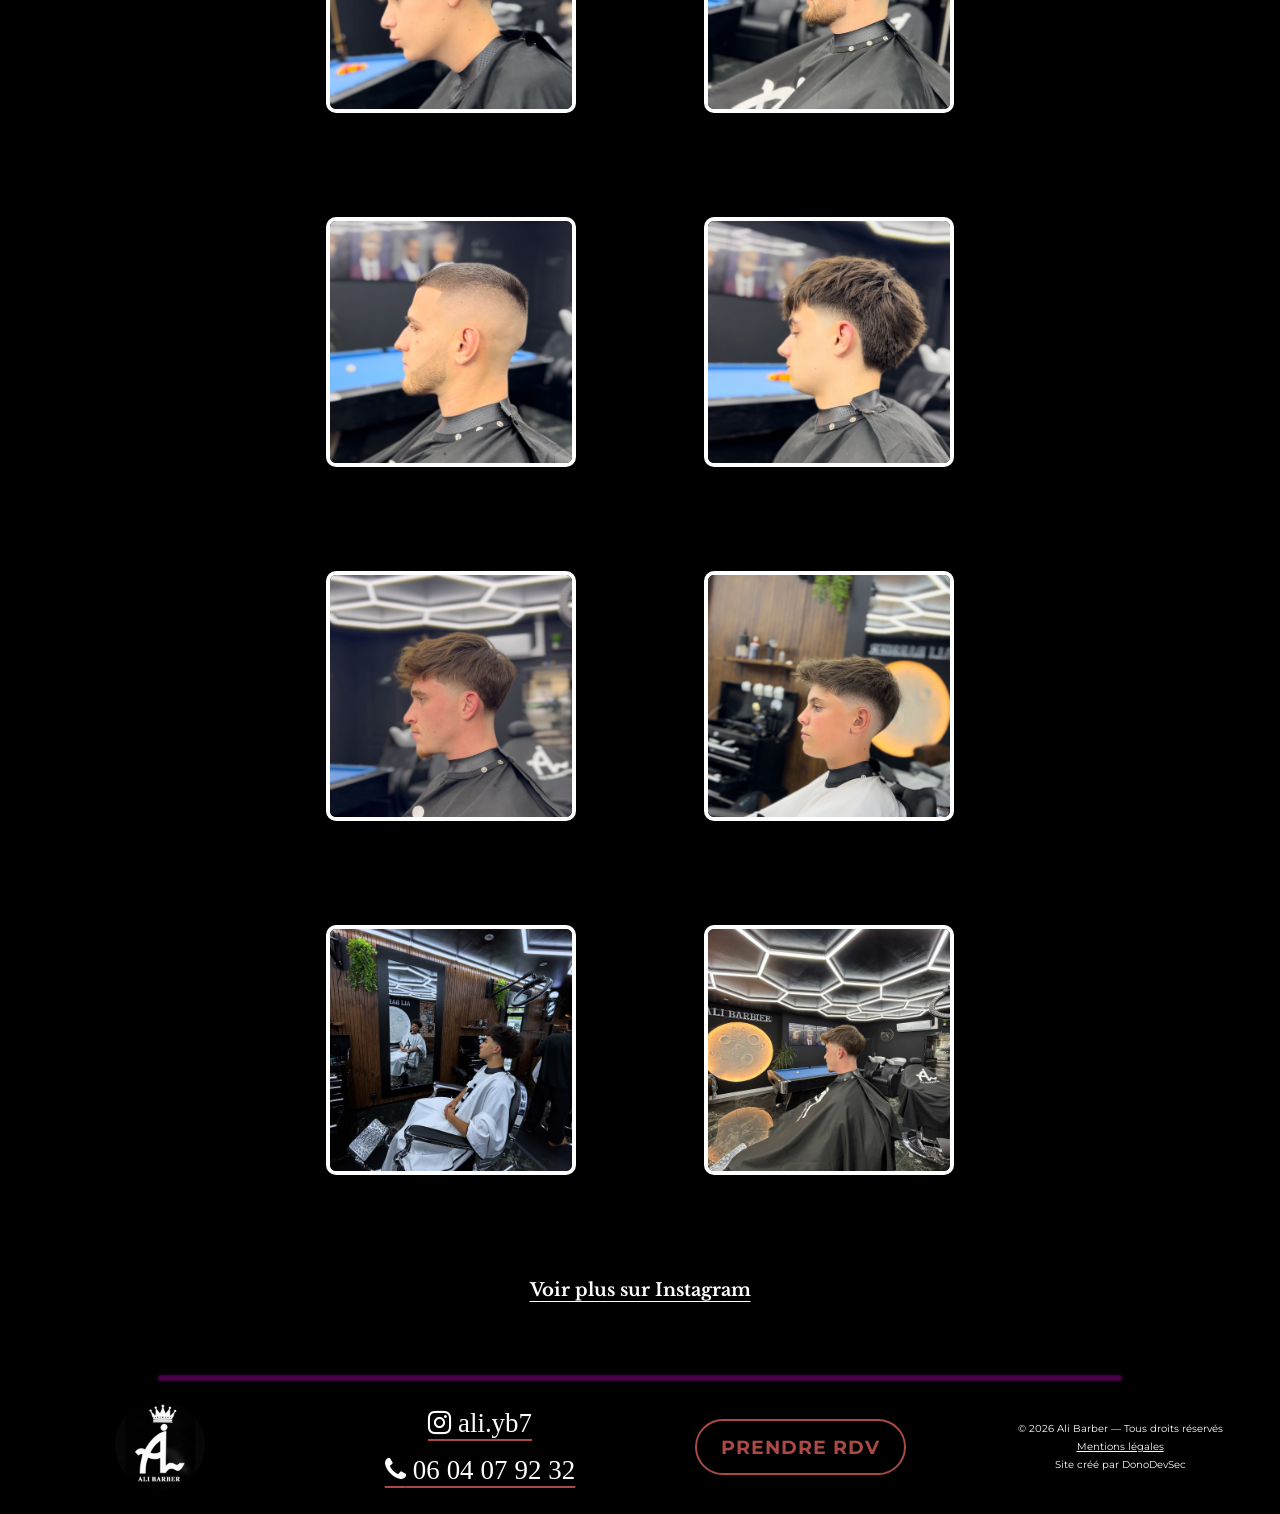
<file: ali_services_page.html>
<!DOCTYPE html>
<html lang="fr">
   <head> <meta charset="UTF-8" />
     <meta name="viewport" content="width=device-width, initial-scale=1.0" />
     <link rel="stylesheet" href="ali_services_page.css" />
     <link rel="preconnect" href="https://fonts.googleapis.com"> <link rel="preconnect" href="https://fonts.gstatic.com" crossorigin>
     <link href="https://fonts.googleapis.com/css2?family=Libre+Baskerville:ital,wght@0,400;0,700;1,400&family=Montserrat:ital,wght@0,100..900;1,100..900&display=swap" rel="stylesheet">
     <link rel="stylesheet" href="https://cdnjs.cloudflare.com/ajax/libs/font-awesome/4.7.0/css/font-awesome.min.css"> 
     <link rel="canonical" href="https://alibarbershop.fr/ali_services_page.html" />
     <title>Nos services - ALI BARBER</title> 
     <link rel="icon" type="image/jpeg" href="ALI_LOGO.jpg" />
     <meta name="description" content="Prestations coupe homme, taille de barbe et coupe + barbe. Techniques modernes, finitions propres et travail soigné." />
     <meta name="image" content="https://alibarbershop.fr/ALI_LOGO.jpg">
     <meta property="og:title" content="Ali Barber - Nos services et prestations">
     <meta property="og:description" content="Coupe homme, barbe, dégradés — qualité et précision.">
     <meta property="og:image" content="https://alibarbershop.fr/ALI_LOGO.jpg">
     <meta property="og:type" content="website">
     <script type="application/ld+json">
      {
        "@context": "https://schema.org",
        "@type": "Service",
        "name": "Nos services – Ali Barber",
        "url": "https://alibarbershop.fr/ali_services_page.html",
        "description": "Découvrez les services du salon : coupes homme, dégradés, coiffures modernes, taille de barbe et soins."
      }
     </script>
     <script type="application/ld+json">
        {
        "@context": "https://schema.org",
        "@type": "Barbershop",
        "name": "Ali Barber",
        "image": "https://alibarbershop.fr/ALI_LOGO.jpg",
        "url": "https://alibarbershop.fr/",
        "telephone": "06 04 07 92 32",
        "address": {
            "@type": "PostalAddress",
            "streetAddress": "38bis route de Paris",
            "addressLocality": "Gond-Pontouvre",
            "postalCode": "16160",
            "addressCountry": "FR"
        },
        "sameAs": [
            "https://www.instagram.com/ali.yb7?utm_source=ig_web_button_share_sheet&igsh=ZDNlZDc0MzIxNw=="
        ],
        "openingHoursSpecification": [
            {
            "@type": "OpeningHoursSpecification",
            "dayOfWeek": [
                "Monday",
                "Tuesday",
                "Wednesday",
                "Thursday",
                "Friday",
                "Saturday"
            ],
            "opens": "09:00",
            "closes": "17:00"
            }
        ]
        }
    </script>
  </head> 
  <body>
     <header>
       <div class="header-left">
          <div class="header-empty"></div> 
          <div class="logo-img" > 
            <a href="index.html">
            <img src="ALI_LOGO.jpg" id="sticky-logo" alt="Ali Barber Logo"/> 
            </a>
          </div> 
        </div> 
        <div class="head-book-div">
           <a href="ali_contact_page.html"><div class="book-link" id="sticky-link"> PRENDRE RDV </div> </a>
          </div> 

      </header> 
      <div class="section-divider-purple sticky-divider"></div> 

      <main>
         
         <div class="menu-container">
            <div class="hamburger" id="hamburger"> 
                <div></div> 
                <div></div> 
                <div></div> 
            </div> 
            <nav class="dropdown-menu" id="dropdownMenu">
               <a href="index.html">Accueil</a>
               <a href="ali_contact_page.html">Prendre rendez-vous</a> 
               <a href="#services">Nos services</a> 
               <a href="ali_about_page.html">À propos</a> 
            </nav> 
          </div> 

        <section class="serv-cost-sec">
          <h1>Nos services</h1>
          <div class="flex-service">
            <h2>Coupe homme / enfant - <span class="price">15€</span></h2>
            <p>Une coupe précise et soignée, adaptée à votre style et à la forme de votre visage.</p>
            <h2>Coupe + taille de barbe - <span class="price">20€</span></h2>
            <p>Un combo complet pour un look net et harmonieux, cheveux et barbe parfaitement ajustés.</p>
            <h2>Taille de barbe - <span class="price">10€</span></h2>
            <p>Un entretien sur mesure pour une barbe dessinée et structurée selon vos envies.</p>
          </div>


          <div class="serv-book-div">
              <a href="ali_contact_page.html"><div class="book-link">
                  Prendre RDV
              </div>
              </a>
          </div>
        </section>
        <div class="section-divider"></div>

        <section class="gallery-sec">
          <h1>Galerie photos</h1>
          <div class="gallery-grid">
            <div class="gallery-item">
              <img class="clickable-img" src="haircut_pics/haircut_pic1.jpg" alt="Photo de coiffure homme dégradé bas cheveux longs style mulet"/>
            </div>
            <div class="gallery-item">
              <img class="clickable-img" src="haircut_pics/haircut_pic2.jpg" alt="Photo de coiffure homme dégradé bas taper avec taille de barbe"/>
            </div>
            <div class="gallery-item">
              <img class="clickable-img" src="haircut_pics/haircut_pic3.jpg" alt="Photo de coiffure adolescent cheveux bouclés dégradé moderne bas / taper"/>
            </div>
            <div class="gallery-item">
              <img class="clickable-img" src="haircut_pics/haircut_pic5.jpg" alt="Photo de coiffure homme dégradé mi haut avec taille de barbe soignée"/>
            </div>
            <div class="gallery-item">
              <img class="clickable-img" src="haircut_pics/haircut_pic6.jpg" alt="Photo de coiffure homme dégradé haut moderne style buzz cut avec taille de barbe"/>
            </div>
            <div class="gallery-item">
              <img class="clickable-img" src="haircut_pics/haircut_pic8.jpg" alt="Photo de coiffure adolescent dégradé bas cheveux mi-longs"/>
            </div>
            <div class="gallery-item">
              <img class="clickable-img" src="haircut_pics/haircut_pic9.jpg" alt="Photo de coiffure homme dégradé bas / taper avec une belle mèche"/>
            </div>
            <div class="gallery-item">
              <img class="clickable-img" src="haircut_pics/haircut_pic10.jpg" alt="Photo de coiffure enfant dégradé mi-haut propre avec mèche"/>
            </div>
            <div class="gallery-item">
              <img class="clickable-img" src="haircut_pics/haircut_pic11.jpg" alt="Photo de coiffure homme dégradé bas moderne soigné chez Ali Barber "/>
            </div>
            <div class="gallery-item">
              <img class="clickable-img" src="haircut_pics/haircut_pic12.jpg" alt="Photo de coiffure homme dégradé bas / taper propre chez Ali Barber "/>
            </div>
          </div>
          <h2><a href="https://www.instagram.com/ali.yb7?utm_source=ig_web_button_share_sheet&igsh=ZDNlZDc0MzIxNw==" target="_blank" class="insta-link" >Voir plus sur Instagram
          </a></h2>

          <div id="myModal" class="modal">
            <span class="close">&times;</span>
            <img class="modal-content" id="img01" alt="Zoomed image">
          </div>

        </section>

      </main>
      <div class="section-divider-purple"></div>



      <footer>
        <div class="footer-content">
            <div class="footer-logo">
              <a href="index.html"><img src="ALI_LOGO.jpg" alt="Logo Ali Barber" /></a>
                
            </div>
            <div class="footer-contact">
                <h3>
                    <a href="https://www.instagram.com/ali.yb7?utm_source=ig_web_button_share_sheet&igsh=ZDNlZDc0MzIxNw==" target="_blank" class="contact-links">
                        <i class="fa fa-instagram"> ali.yb7</i>
                    </a>
                    
                </h3>
                <h3>
                    <a href="tel:+33604079232" class="contact-links" >
                    <i class="fa fa-phone"> 06 04 07 92 32</i>
                    </a>
                </h3>
            </div>
            <div class="footer-book">
                <a href="ali_contact_page.html"><div class="book-link">Prendre RDV</div></a>
            </div>
            <div class="footer-copyright">
                <p>© 2026 Ali Barber — Tous droits réservés</p>
                <a href="ali_legal_page.html">Mentions légales</a>
                <p>Site créé par DonoDevSec</p>
            </div>
        </div>
      </footer>
    <script src="dd_menu.js"></script>
    <script src="fullscreen_pics.js"></script>
</body>
</html>
</file>
<file: ali_home_page.css>
:root {
  --purple: #800080;
  --brick-red: #AA4A44;
}

html {
  scroll-behavior: smooth;
}

* {
  box-sizing: border-box;
  padding: 0;
  margin: 0;
}

body {
  font-family: "Montserrat", sans-serif;
  background-color: black;
  color: white;
  overflow-x: hidden;
  width: 100%;
}

/* text "Montserrat", sans-serif; headings "Libre Baskerville", serif; */

h1, h2, h3 {
  font-family: "Libre Baskerville", serif;
  text-decoration: underline;
  text-underline-offset: 20%;
  text-decoration-color: var(--brick-red);
}

a {
  text-decoration: none;
}



/*      ---     HEADER      ---     */


header {
  width: 100%;
  height: 15vh;
  display: flex;
  flex-direction: row;
  justify-content: flex-end;
  align-items: center;
  min-height: 100px;
  position: sticky;
  top: 0;
  background-color: black;
  z-index: 100;
}

.header-left {
  height: 100%;
  width: 33%;
}

.logo-img {
  height: 100%;
  width: 100%;
  display: flex;
  justify-content: center;
  align-items: center;
}

.logo-img img {
  height: 14vh;
  min-height: 100px;
  border-radius: 50%;
  object-fit: contain;
}

.head-book-div {
  height: 100%;
  width: 33%;
  display: flex;
  justify-content: center;
  align-items: center;
}

.head-book-div > .book-link {
  display: none;
}

.head-book-div a {
  display: none;
}

.menu-container {
  position: relative;
  z-index: 1000;
}


.hamburger {
  width: 30px;
  cursor: pointer;
  display: flex;
  flex-direction: column;
  justify-content: space-between;
  height: 20px;
  position: fixed;
  top: 5vh;
  left: 5vh;
  z-index: 1100;
}



.hamburger:active {
  background-color: var(--brick-red);
}

.hamburger div {
  height: 4px;
  background-color: white;
  border-radius: 2px;
}


.dropdown-menu {
  position: fixed;
  top: 2.5vh;
  left: 2.5vh;
  background-color: var(--brick-red);
  border: 1px solid var(--brick-red);
  flex-direction: column;
  padding: 2vh;
  display: flex; 
  z-index: 1090;
  overflow-y: auto;
  padding-top: 6vh;
  opacity: 0;
  transform: translateY(-10px);
  pointer-events: none;
  transition: opacity 0.3s ease, transform 0.3s ease;
  border-radius: 5px;
  font-size: 1.3em;
}

.dropdown-menu a {
  color: white;
  padding: 10px 0;
  text-decoration: none;
  border-bottom: 1px solid rgba(255,255,255,0.1);
  background-color: black;
  padding: 1em;
}

.dropdown-menu a:hover {
  opacity: 0.8;
}

.dropdown-menu a:active {
  background-color: var(--brick-red);
}

.dropdown-menu a:nth-child(1) {
  background-color: var(--brick-red);
  text-shadow: 0px 0px 12px var(--purple);
  border-top: 1px solid white;
  border-bottom: 1px solid white;
  font-weight: bold;
}


.dropdown-menu a:last-child {
  border-bottom: none;
}



.dropdown-menu.show {
  opacity: 1;
  transform: translateY(0);
  pointer-events: auto;
}

.section-divider {
  width: 75%;
  height: 2px;
  background: linear-gradient(to right, white, var(--brick-red) 20% 80%, white);
  margin: 0px auto;
  opacity: 0.6;
  border-radius: 30px;
  z-index: -1;
  position: relative;
}

.section-divider-purple {
  width: 75%;
  height: 2px;
  background: var(--purple);
  margin: 0px auto;
  opacity: 0.6;
  border-radius: 100px;
  box-shadow: 0px 0px 2px 2px var(--purple);
  position: relative;
  z-index: 1;
} 

.sticky-divider {
  position: fixed;
  left: 12.5%;
}

@media (min-width: 768px) and (max-width: 1024px) and (orientation: portrait) {

  .hamburger {
    width: 60px;
    height: 40px;
  }

  .hamburger div {
    height: 6px;
  }
  
  .dropdown-menu {
    font-size: 1.75em;
    padding-top: 8vh;
  }
}

@media (min-width: 1025px) {

  header {
    position: static;
  }

  .sticky-divider {
    position: static;
  }

  .head-book-div > .book-link {
    display: block;
    position: fixed;
    right: 8.5vh;
    top: 5vh;
    z-index: 20;
    background-color: black;
  }

  .head-book-div a {
    display: inline-block;
    position: fixed;
    right: 8.5vh;
    top: 5vh;
    z-index: 20;
    background-color: black;
    border-radius: 30px;
  }

  .hamburger {
    top: 6.5vh;
    left: 8.5vh;
    width: 40px;
    height: 30px;
  }

  .hamburger div {
    height: 6px;

  }

  .dropdown-menu {
    top: 5vh;
    left: 6.5vh;
  }
}


/*         ---          SALON      SECTION        ---       */ 

.salon-sec {
  width: 100%;
  height: 85vh;
  min-height: 567px;
  display: flex;
  flex-direction: column;
  justify-content: center;
  align-items: center;
  margin-top: 20px;
  margin-bottom: 20px;
}

.salon-pic-div {
  width: 100%;
  height: 40%;
  display: flex;
  justify-content: center;
  align-items: center;
  margin-top: 20px;
  margin-bottom: 20px;

}

.salon-pic {
  width: 90%;
  max-width: 370px;
  -webkit-mask-image: linear-gradient(to bottom, transparent 0%, black 20%, black 80%, transparent 100%);
  mask-image: linear-gradient(to bottom, transparent 0%, black 20%, black 80%, transparent 100%);
  border-radius: 5px;
  z-index: -10;
} 

.header-mid {
  width: 100%;
  height: 60%;
  text-align: center;
  margin-top: 10px;
  margin-bottom: 10px;
  display: flex;
  flex-direction: column;
  justify-content: space-evenly;
  align-items: center;
}

.header-mid h1 {
  font-size: 2.5em;
  text-decoration: none;
  margin-bottom: 20px;
}

.header-mid h2 {
  font-size: 1.5em;
  text-decoration: none;
}

.hidden {
  display: none;
}


.book-link {
  color: var(--brick-red);
  font-weight: 700;
  font-size: 1.2rem;
  text-transform: uppercase;
  letter-spacing: 1px;
  padding: 14px 24px;
  border: 2px solid var(--brick-red);
  border-radius: 30px;
  background-color: transparent;
  transition: all 0.3s ease-in-out;
  text-decoration: none;
  text-align: center;
  width: fit-content;
  max-width: 90vw;
}

.book-link:active {
  opacity: 0.75;
}

.book-link:hover {
  background-color: var(--brick-red);
  color: white;
  transform: scale(1.03);
  box-shadow: 0 0 10px rgba(139, 46, 46, 0.5);
  cursor: pointer;
}


@media (min-width: 768px) and (max-width: 1024px) and (orientation: portrait) {

  .salon-sec {
    padding-top: 10vh;
  }

  .salon-pic {
    max-width: 85%;
  }

  .header-mid {
    padding-top: 10vh;
  }

  .header-mid h1 {
    font-size: 3em;
  }

  .header-mid h2 {
    font-size: 2em;
  }
}


@media (min-width: 1025px) {

  .salon-sec {
    flex-direction: column-reverse;
    justify-content: flex-end;
    height: 85vh;
    min-height: 770px;
  }

  
  .salon-book-div {
    display: none;
  }

  .header-mid {
    height: 10%;

  }

  .salon-pic-div {
    height: 90%;
    margin-top: 0;
    margin-bottom: 60px;
  }

  .salon-pic {
    width: 65%;
    min-width: 800px;
    max-width: 850px;
  }
}





/*      ---     ABOUT     SECTION     ---     */


.about-sec {
  width: 100%;
  display: flex;
  flex-direction: column;
  margin-top: 20px;
  margin-bottom: 20px;
  text-align: center;
  align-items: center;

}


.presentation-div {
  width: 100%;
  height: 70vh;
  min-height: 500px;
}

.pres-text-div {
  width: 100%;
  height: 30%;
  min-height: 140px;
  display: flex;
  flex-direction: column;
  justify-content: center; 
  padding-left: 20px;
  padding-right: 20px;
}

.pres-text-div p {
  font-size: 1.25em;
}

.about-link-a {
  color: var(--brick-red);
  font-style: italic;
}

.about-link-a:active {
  color: white;
}

.pres-pic-div {
  width: 100%;
  height: 70%;
  min-height: 327px;
  display: flex;
  flex-direction: column;
  justify-content: center;
  align-items: center;
}

.pres-pic-div img {
  width: 90%;
  max-width: 420px;
  -webkit-mask-image: linear-gradient(to bottom, transparent 0%, black 20%, black 80%, transparent 100%);
  mask-image: linear-gradient(to bottom, transparent 0%, black 20%, black 80%, transparent 100%);
  border-radius: 5px;
  z-index: -10;
}



.about-contact-div {
  width: 100%;
  min-height: 640px;
  display: flex;
  flex-direction: column;
  align-items: center;
  margin-bottom: 40px;
}

.time-address-div {
  margin-top: 60px;
}

.time-address-div h3 {
  margin-bottom: 40px;
  margin-top: 40px;

}

.time-address-div p {
  margin-bottom: 10px;
  font-size: 1.25em;
}

.link-h {
  font-size: 1.5em;
  color: var(--brick-red);
  margin-bottom: 10px;
  text-decoration: none;
}

.link-h:active {
  color: white;
}

.about-contact-div p {
  font-size: 1.25em;
  color: white;
  transition: all 0.3s ease-in-out;
}

.contact-links {
  font-size: 1.25em;
  color: white;
  transition: all 0.3s ease-in-out;
}

.contact-links i {
  font-size: 1.25em;
  transition: all 0.3s ease-in-out;
}

.contact-links i:hover {
  transform: scale(1.03);
  cursor: pointer;
}

.contact-links:last-of-type {
  font-size: 1em;
}

.time-address-div p:nth-of-type(3):hover {
  transform: scale(1.03);
  cursor: pointer;
}

.about-contact-div a:hover {
  transform: scale(1.03);
  cursor: pointer;
}

.contact-links:active {
  color: var(--brick-red);
}


@media (min-width: 768px) and (max-width: 1024px) and (orientation: portrait) {


  .pres-text-div {
    padding-left: 15%;
    padding-right: 15%;
    font-size: 1.5em;
    line-height: 2em;
  }

  .pres-pic-div img {
    max-width: 75%;
  }

  .about-contact-div {
    margin-bottom: 80px;
  } 

  .time-address-div {
    margin-top: 40px;
  }

  .time-address-div h3 {
    font-size: 2em;
  }

  .time-address-div p {
    font-size: 2em;
  }

  .contact-links:last-of-type {
    font-size: 1em;
  }

}

@media (min-width: 1025px) {

  .about-sec {
    min-height: 1650px;
  }
  
  .pres-text-div {
    padding-left: 17.5%;
    padding-right: 17.5%;
    line-height: 2em;
  }

  .presentation-div {
    height: 100vh;
    margin-bottom: 80px;
    min-height: 900px;
  }

  .pres-pic-div img {
    max-width: 850px;
    min-width: 800px;
    width: 65%;
    margin-bottom: 60px;
  }
}


/*        ---       SERVICES      SECTION     ---       */



.services-sec {
  width: 100%;
  min-height: 624px;
  display: flex;
  flex-direction: column;
  align-items: center;
  margin-top: 65px;
  margin-bottom: 65px;
  text-align: center;
}

.serv-div {
  width: 100%;
  margin-bottom: 65px;
}

.services-sec h2 {
  font-size:1.25em;
  margin-bottom: 40px;
}

.services-sec p {
  font-size: 1.25em;
  margin-bottom: 10px;
}


.pic-one img{
  width: 65vw;
  max-width: 280px;
  max-height: 280px;
  height: 65vw;
  object-fit: cover;
  -webkit-mask-image: linear-gradient(to bottom, transparent 0%, black 15%, black 85%, transparent 100%);
  mask-image: linear-gradient(to bottom, transparent 0%, black 15%, black 85%, transparent 100%);
  border-radius: 10px;
  z-index: -10;
}

.serv-book-div {
  margin-top: 65px;
  margin-bottom: 20px;
  display: flex;
  justify-content: center;
  align-items: center;
} 


.pic-two, .pic-three, .pic-four {
  display: none;
}


@media (min-width: 768px) and (max-width: 1024px) and (orientation: portrait) {

  .services-sec {
    margin-bottom: 40px;
    margin-top: 80px;
  }

  .services-sec h2 {
    font-size: 2em;
  }

  .services-sec p {
    font-size: 2em;
  }

  .pic-one img {
    min-width: 40vw;
    min-height: 40vw;
    margin-top: 40px;
  }
}

@media (min-width: 1025px) {

  .four-pic-div {
    width: 100%;
    display: flex;
    flex-direction: row;
    justify-content: space-evenly;
    align-items: center;
    margin-top: 40px;
  }

  .four-pic-div img {
    width: 200px;
    height: 200px;
    object-fit: cover;
    -webkit-mask-image: linear-gradient(to bottom, transparent 0%, black 15%, black 85%, transparent 100%);
    mask-image: linear-gradient(to bottom, transparent 0%, black 15%, black 85%, transparent 100%);
    border-radius: 10px;
    margin: 1.25vw;
  }

  .pic-one, .pic-two, .pic-three, .pic-four {
    display: block;
  }
}




/*       ---       AD   SECTION      ---       */  


.ad-sec {
  width: 100%;
  height: 70vh;
  min-height: 570px;
  text-align: center;
  padding-left: 20px;
  padding-right: 20px;
  line-height: 1.5em;
  font-size: 1.25em;
}

.barber-pole {
  height: 40%;
  display: flex;
  flex-direction: column;
  justify-content: center;
  align-items: center;
}

.barber-pole img {
  height: 100px;
}

.sell-text {
  height: 60%;
  padding-bottom: 60px;
  display: flex;
  flex-direction: column;
  justify-content: center;
  align-items: center;
}

.sell-text p {
  margin-bottom: 20px;
}


@media (min-width: 768px) and (max-width: 1024px) and (orientation: portrait) {

  .barber-pole img {
    height: 150px;
  }

  .sell-text {
    padding-left: 15%;
    padding-right: 15%;
    font-size: 1.5em;
    line-height: 1.5em;
  }
}

@media (min-width: 1025px) {

  .sell-text {
    padding-left: 25%;
    padding-right: 25%;
    line-height: 2em;
  }
}




/*           ---          FOOTER            ---          */    


footer {
  height: 45vh;
  width: 100%;
  min-height: 265px;
  margin-top: 40px;
  margin-bottom: 20px;
}

.footer-content {
  display: flex;
  flex-direction: column;
  align-items: center;
  justify-content: space-evenly;
  height: 100%;
  width: 100%;
}

.footer-logo {
  height: 34%;
  width: 100%;
  display: flex;
  justify-content: center;
  align-items: center;
}

.footer-logo img {
  height: 10vh;
  min-height: 65px;
  border-radius: 50%;
  object-fit: contain;
}

.footer-contact {
  height: 29%;
  width: 100%;
  display: flex;
  justify-content: space-evenly;
  align-items: center;
  flex-direction: column;
  text-align: center;
}

.footer-contact i {
  color: white;
  text-decoration: underline;
  text-decoration-color: var(--brick-red);
  font-size: 1.25em;
  margin: 5px;
}

footer h3:hover {
  transform: scale(1.03);
}

footer h3{
  transition: 0.5s;
}

.footer-book {
  height: 29%;
  width: 100%;
  display: flex;
  justify-content: center;
  align-items: center;
}

.footer-copyright {
  width: 100%;
  text-align: center;
  margin: 10px auto;
  font-size: 0.5em;
}

.footer-copyright p {
  margin: 5px;
  font-size: 1.25em;
}

.footer-copyright a {
  color: white;
  font-size: 1.25em;
  text-decoration: underline;
}

.footer-copyright a:active {
  color: var(--brick-red);
}




@media (min-width: 768px) and (max-width: 1024px) and (orientation: portrait) {

  .book-link {
    font-size: 1.75em;
    padding: 20px 36px;
    border-radius: 50px;
    margin-bottom: 50px;
    margin-top: 50px;
  }

  .footer-contact h3 {
    font-size: 2.25em;
  }

  .footer-copyright {
    font-size: 0.75em;
  }
}

@media (min-width: 1025px) {

  footer {
    height: 15vh;
    min-height: 100px;
    padding: 0;
    margin: 0;
  }

  .footer-content {
    flex-direction: row;
    justify-content: center;
    align-items: center;
  }

  .footer-contact {
    font-size: 1.15em;
    display: flex; 
    justify-content: center;
  }

  .footer-contact h3:last-of-type {
    margin-top: 10px;
  }
}
</file>
<file: ali_about_page.css>
:root {
  --purple: #800080;
  --brick-red: #AA4A44;
}

html {
  scroll-behavior: smooth;
}

* {
  box-sizing: border-box;
  padding: 0;
  margin: 0;
}

body {
  font-family: "Montserrat", sans-serif;
  background-color: black;
  color: white;
  overflow-x: hidden;
  width: 100%;
}

/* text "Montserrat", sans-serif; headings "Libre Baskerville", serif; */

h1, h2, h3 {
  font-family: "Libre Baskerville", serif;
  text-decoration: underline;
  text-underline-offset: 20%;
  text-decoration-color: var(--brick-red);
}

a {
  text-decoration: none;
}



/*      ---     HEADER      ---     */


header {
  width: 100%;
  height: 15vh;
  display: flex;
  flex-direction: row;
  justify-content: flex-end;
  align-items: center;
  min-height: 100px;
  position: sticky;
  top: 0;
  background-color: black;
  z-index: 2;
}

.header-left {
  height: 100%;
  width: 33%;
}

.logo-img {
  height: 100%;
  width: 100%;
  display: flex;
  justify-content: center;
  align-items: center;
}

.logo-img img {
  height: 14vh;
  min-height: 100px;
  border-radius: 50%;
  object-fit: contain;
}

.head-book-div {
  height: 100%;
  width: 33%;
  display: flex;
  justify-content: center;
  align-items: center;
}

.head-book-div > .book-link {
  display: none;
}

.head-book-div a {
  display: none;
}

.menu-container {
  position: relative;
  z-index: 1000;
}


.hamburger {
  width: 30px;
  cursor: pointer;
  display: flex;
  flex-direction: column;
  justify-content: space-between;
  height: 20px;
  position: fixed;
  top: 5vh;
  left: 5vh;
  z-index: 1100;
}



.hamburger:active {
  background-color: var(--brick-red);
}

.hamburger div {
  height: 4px;
  background-color: white;
  border-radius: 2px;
}


.dropdown-menu {
  position: fixed;
  top: 2.5vh;
  left: 2.5vh;
  background-color: var(--brick-red);
  border: 1px solid var(--brick-red);
  flex-direction: column;
  padding: 2vh;
  display: flex; 
  z-index: 1090;
  overflow-y: auto;
  padding-top: 6vh;
  opacity: 0;
  transform: translateY(-10px);
  pointer-events: none;
  transition: opacity 0.3s ease, transform 0.3s ease;
  border-radius: 5px;
  font-size: 1.3em;
}

.dropdown-menu a {
  color: white;
  padding: 10px 0;
  text-decoration: none;
  border-bottom: 1px solid rgba(255,255,255,0.1);
  background-color: black;
  padding: 1em;
}

.dropdown-menu a:hover {
  opacity: 0.8;
}

.dropdown-menu a:active {
  background-color: var(--brick-red);
}

.dropdown-menu a:nth-child(4) {
  background-color: var(--brick-red);
  text-shadow: 0px 0px 12px var(--purple);
  border-top: 1px solid white;
  border-bottom: 1px solid white;
  font-weight: bold;
}


.dropdown-menu.show {
  opacity: 1;
  transform: translateY(0);
  pointer-events: auto;
}

.section-divider {
  width: 75%;
  height: 2px;
  background: linear-gradient(to right, white, var(--brick-red) 20% 80%, white);
  margin: 0px auto;
  opacity: 0.6;
  border-radius: 30px;
  z-index: -1;
  position: relative;
}

.section-divider-purple {
  width: 75%;
  height: 2px;
  background: var(--purple);
  margin: 0px auto;
  opacity: 0.6;
  border-radius: 100px;
  box-shadow: 0px 0px 2px 2px var(--purple);
  position: relative;
  z-index: 1;
} 

.sticky-divider {
  position: fixed;
  left: 12.5%;
}

@media (min-width: 768px) and (max-width: 1024px) and (orientation: portrait) {

  .hamburger {
    width: 60px;
    height: 40px;
  }

  .hamburger div {
    height: 6px;
  }
  
  .dropdown-menu {
    font-size: 1.75em;
    padding-top: 8vh;
  }
}

@media (min-width: 1025px) {

  header {
    position: static;
  }

  .sticky-divider {
    position: static;
  }

  .head-book-div > .book-link {
    display: block;
    position: fixed;
    right: 8.5vh;
    top: 5vh;
    z-index: 20;
    background-color: black;
  }

  .head-book-div a {
    display: inline-block;
    position: fixed;
    right: 8.5vh;
    top: 5vh;
    z-index: 20;
    background-color: black;
    border-radius: 30px;
  }

  .hamburger {
    top: 6.5vh;
    left: 8.5vh;
    width: 40px;
    height: 30px;
  }

  .hamburger div {
    height: 6px;

  }

  .dropdown-menu {
    top: 5vh;
    left: 6.5vh;
  }
}



/*         ---        MAIN    SECTION         ---         */



main {
  width: 100%;
  display: flex;
  flex-direction: column;
  justify-content: center;
  align-items: center;
}


.book-link {
  color: var(--brick-red);
  font-weight: 700;
  font-size: 1.2rem;
  text-transform: uppercase;
  letter-spacing: 1px;
  padding: 14px 24px;
  border: 2px solid var(--brick-red);
  border-radius: 30px;
  background-color: transparent;
  transition: all 0.3s ease-in-out;
  text-decoration: none;
  text-align: center;
  width: fit-content;
  max-width: 90vw;
}

.book-link:active {
  opacity: 0.75;
}

.book-link:hover {
  background-color: var(--brick-red);
  color: white;
  transform: scale(1.03);
  box-shadow: 0 0 10px rgba(139, 46, 46, 0.5);
  cursor: pointer;
}

section {
  max-width: 430px;
  text-align: center;
  padding-left: 10px;
  padding-right: 10px;
  padding-top: 60px;
  display: flex;
  flex-direction: column;
  justify-content: center;
  align-items: center;
}

h1 {
  font-size: 1.5em;
  margin-bottom: 20px;
}

p {
  font-size: 1.25em;
  line-height: 1.1em;
  margin-bottom: 20px;
  font-style: italic;
}

.ali-sec p {
  margin-bottom: 60px;
}

.ali-pic {
  width: 90%;
  max-width: 420px;
  -webkit-mask-image: linear-gradient(to bottom, transparent 0%, black 20%, black 80%, transparent 100%);
  mask-image: linear-gradient(to bottom, transparent 0%, black 20%, black 80%, transparent 100%);
  border-radius: 5px;
  z-index: -10;
  margin-bottom: 60px;
}

.sec-book {
  display: flex;
  justify-content: center;
  align-items: center;
  margin-bottom: 60px;
}


.deco-img {
  width: 80px;
  margin: 60px auto;
}

.salon-sec {
  padding-bottom: 60px;
}



@media (min-width: 768px) and (max-width: 1024px) and (orientation: portrait) {

  section {
    min-width: 600px;
  }

  h1 {
    font-size: 2.5em;
    margin-bottom: 40px;
  }

  p {
    font-size: 2em;
    line-height: 1.2em;
  }

  .ali-pic {
    max-width: 85%;
    margin-top: 40px;
    margin-bottom: 60px;
  }

  .sec-book {
    margin-bottom: 40px;
  }
}

@media (min-width: 1025px) {
  .ali-sec > .ali-pic {
    min-width: 650px;
  }

  section {
    min-width: 700px;
  }

  p {
    line-height: 1.35em;
    margin-bottom: 60px;
    margin-top: 60px;
  }

  .salon-sec > .ali-pic {
    min-width: 750px;
  }
}




/*            ---          FOOTER           ---           */


footer {
  height: 45vh;
  width: 100%;
  min-height: 265px;
  margin-top: 40px;
  margin-bottom: 20px;
}

.footer-content {
  display: flex;
  flex-direction: column;
  align-items: center;
  justify-content: space-evenly;
  height: 100%;
  width: 100%;
}

.footer-logo {
  height: 34%;
  width: 100%;
  display: flex;
  justify-content: center;
  align-items: center;
}

.footer-logo img {
  height: 10vh;
  min-height: 65px;
  border-radius: 50%;
  object-fit: contain;
}

.footer-contact {
  height: 29%;
  width: 100%;
  display: flex;
  justify-content: space-evenly;
  align-items: center;
  flex-direction: column;
  text-align: center;
}

.footer-contact i {
  color: white;
  text-decoration: underline;
  text-decoration-color: var(--brick-red);
  font-size: 1.25em;
  margin: 5px;
}

footer h3:hover {
  transform: scale(1.03);
}

footer h3{
  transition: 0.5s;
}

.footer-book {
  height: 29%;
  width: 100%;
  display: flex;
  justify-content: center;
  align-items: center;
}

.footer-copyright {
  width: 100%;
  text-align: center;
  margin: 10px auto;
  font-size: 0.5em;
}

.footer-copyright p {
  margin: 5px;
  font-size: 1.25em;
}

.footer-copyright a {
  color: white;
  font-size: 1.25em;
  text-decoration: underline;
}

.footer-copyright a:active {
  color: var(--brick-red);
}




@media (min-width: 768px) and (max-width: 1024px) and (orientation: portrait) {

  .book-link {
    font-size: 1.75em;
    padding: 20px 36px;
    border-radius: 50px;
    margin-bottom: 50px;
    margin-top: 50px;
  }

  .footer-contact h3 {
    font-size: 2.25em;
  }

  .footer-copyright {
    font-size: 0.75em;
  }
}

@media (min-width: 1025px) {

  footer {
    height: 15vh;
    min-height: 100px;
    padding: 0;
    margin: 0;
  }

  .footer-content {
    flex-direction: row;
    justify-content: center;
    align-items: center;
  }

  .footer-contact {
    font-size: 1.15em;
    display: flex; 
    justify-content: center;
  }

  .footer-contact h3:last-of-type {
    margin-top: 10px;
  }
}
</file>
<file: ali_contact_page.css>
:root {
  --purple: #800080;
  --brick-red: #AA4A44;
}

html {
  scroll-behavior: smooth;
}

* {
  box-sizing: border-box;
  padding: 0;
  margin: 0;
}

body {
  font-family: "Montserrat", sans-serif;
  background-color: black;
  color: white;
  overflow-x: hidden;
  width: 100%;
}

/* text "Montserrat", sans-serif; headings "Libre Baskerville", serif; */

h1, h2, h3 {
  font-family: "Libre Baskerville", serif;
  text-decoration: underline;
  text-underline-offset: 20%;
  text-decoration-color: var(--brick-red);
}

a {
  text-decoration: none;
}



/*      ---     HEADER      ---     */


header {
  width: 100%;
  height: 15vh;
  display: flex;
  flex-direction: row;
  justify-content: flex-end;
  align-items: center;
  min-height: 100px;
  position: sticky;
  top: 0;
  background-color: black;
  z-index: 10;
}

.header-left {
  height: 100%;
  width: 33%;
}

.logo-img {
  height: 100%;
  width: 100%;
  display: flex;
  justify-content: center;
  align-items: center;
}

.logo-img img {
  height: 14vh;
  min-height: 100px;
  border-radius: 50%;
  object-fit: contain;
}

.head-book-div {
  height: 100%;
  width: 33%;
  display: flex;
  justify-content: center;
  align-items: center;
}

.head-book-div > .book-link {
  display: none;
}

.head-book-div a {
  display: none;
}

.menu-container {
  position: relative;
  z-index: 1000;
}


.hamburger {
  width: 30px;
  cursor: pointer;
  display: flex;
  flex-direction: column;
  justify-content: space-between;
  height: 20px;
  position: fixed;
  top: 5vh;
  left: 5vh;
  z-index: 1100;
}



.hamburger:active {
  background-color: var(--brick-red);
}

.hamburger div {
  height: 4px;
  background-color: white;
  border-radius: 2px;
}


.dropdown-menu {
  position: fixed;
  top: 2.5vh;
  left: 2.5vh;
  background-color: var(--brick-red);
  border: 1px solid var(--brick-red);
  flex-direction: column;
  padding: 2vh;
  display: flex; 
  z-index: 1090;
  overflow-y: auto;
  padding-top: 6vh;
  opacity: 0;
  transform: translateY(-10px);
  pointer-events: none;
  transition: opacity 0.3s ease, transform 0.3s ease;
  border-radius: 5px;
  font-size: 1.3em;
}

.dropdown-menu a {
  color: white;
  padding: 10px 0;
  text-decoration: none;
  border-bottom: 1px solid rgba(255,255,255,0.1);
  background-color: black;
  padding: 1em;
}

.dropdown-menu a:hover {
  opacity: 0.8;
}

.dropdown-menu a:active {
  background-color: var(--brick-red);
}

.dropdown-menu a:nth-child(2) {
  background-color: var(--brick-red);
  text-shadow: 0px 0px 12px var(--purple);
  border-top: 1px solid white;
  border-bottom: 1px solid white;
  font-weight: bold;
}


.dropdown-menu a:last-child {
  border-bottom: none;
}

.dropdown-menu.show {
  opacity: 1;
  transform: translateY(0);
  pointer-events: auto;
}

.section-divider {
  width: 75%;
  height: 2px;
  background: linear-gradient(to right, white, var(--brick-red) 20% 80%, white);
  margin: 0px auto;
  opacity: 0.6;
  border-radius: 30px;
  z-index: -1;
  position: relative;
}

.book-link {
  color: var(--brick-red);
  font-weight: 700;
  font-size: 1.2rem;
  text-transform: uppercase;
  letter-spacing: 1px;
  padding: 14px 24px;
  border: 2px solid var(--brick-red);
  border-radius: 30px;
  background-color: transparent;
  transition: all 0.3s ease-in-out;
  text-decoration: none;
  text-align: center;
  width: fit-content;
  max-width: 90vw;
}

.book-link:active {
  opacity: 0.75;
}

.book-link:hover {
  background-color: var(--brick-red);
  color: white;
  transform: scale(1.03);
  box-shadow: 0 0 10px rgba(139, 46, 46, 0.5);
  cursor: pointer;
}


.section-divider-purple {
  width: 75%;
  height: 2px;
  background: var(--purple);
  margin: 0px auto;
  opacity: 0.6;
  border-radius: 100px;
  box-shadow: 0px 0px 2px 2px var(--purple);
  position: relative;
  z-index: 1;
} 

.sticky-divider {
  position: fixed;
  left: 12.5%;
}

@media (min-width: 768px) and (max-width: 1024px) and (orientation: portrait) {

  .hamburger {
    width: 60px;
    height: 40px;
  }

  .hamburger div {
    height: 6px;
  }
  
  .dropdown-menu {
    font-size: 1.75em;
    padding-top: 8vh;
  }
}

@media (min-width: 1025px) {

  header {
    position: static;
  }

  .sticky-divider {
    position: static;
  }

  .head-book-div > .book-link {
    display: block;
    position: fixed;
    right: 8.5vh;
    top: 5vh;
    z-index: 20;
    background-color: black;
  }

  .head-book-div a {
    display: inline-block;
    position: fixed;
    right: 8.5vh;
    top: 5vh;
    z-index: 20;
    background-color: black;
    border-radius: 30px;
  }

  .head-book-div > .book-link:hover {
    background-color: var(--brick-red);
  
  }

  .hamburger {
    top: 6.5vh;
    left: 8.5vh;
    width: 40px;
    height: 30px;
  }

  .hamburger div {
    height: 6px;

  }

  .dropdown-menu {
    top: 5vh;
    left: 6.5vh;
  }
}



/*      ---        MAIN   SECTION        ---         */    



.contact-address > .contact-links {
  display: flex;
  flex-direction: column; 
  width: 100%;
  justify-content: space-evenly;
  align-items: center;
  padding-top: 40px;
  padding-bottom: 40px;
  text-align: center;
  height: 85vh;
  min-height: 567px;
}

.contact-links h2 {
  text-decoration: none;
}

.contact-links a {
  color: var(--brick-red);
  border: 2px solid var(--brick-red);
  border-radius: 30px;
  padding: 14px 24px;
  transition: all 0.3s ease-in-out;
}

.contact-links a:hover {
  background-color: var(--brick-red);
  color: white;
  transform: scale(1.03);
  box-shadow: 0 0 10px rgba(139, 46, 46, 0.5);
  cursor: pointer;
}

.contact-links h1 {
  transition: all 0.3s ease-in-out;
}

.contact-links h1:hover {
  transform: scale(1.03);
}

.contact-links a:active {
  opacity: 0.75;
}



.address {
  min-height: 575px;
  padding: 60px 20px;
  display: flex;
  flex-direction: column;
  justify-content: center;
  align-items: center;
  text-align: center;
}

.address h1 {
  margin-bottom: 60px;
  font-size: 1.5em;
}


iframe {
  width: 85vw;
  max-width: 367px;
  max-height: 260px;
  height: 60vw;
  margin-bottom: 60px;
}

.address a {
  color: white;
  text-decoration: none;
  font-size: 1em;
}

.address h2 {
  text-decoration: none;
  transition: all 0.3s ease-in-out;
  margin-bottom: 20px;
}

.address h2:hover {
  text-decoration: underline;
  text-underline-offset: 20%;
  text-decoration-color: var(--brick-red);
  transform: scale(1.03); 
}

.address h2:active {
  opacity: 0.75;
}

.horaires {
  min-height: 199px;
  display: flex;
  flex-direction: column;
  justify-content: center;
  align-items: center;
  text-align: center;
  padding-bottom: 60px;
}

.horaires h1 {
  margin-bottom: 40px;
  font-size: 1.5em;
}

.horaires p {
  margin: 5px 0;
  font-size: 1.25em;
}



.faq-sec {
  display: flex;
  flex-direction: column; 
  width: 100%;
  justify-content: center;
  align-items: center;
  padding-top: 60px;
  padding-bottom: 60px;
}

.accordion {
  background-color: transparent;
  color: white;
  font-size: 1.35em;
  font-family: "Montserrat", sans-serif;
  cursor: pointer;
  padding: 18px;
  width: 65%;
  text-align: center;
  border: none;
  outline: none;
  transition: 0.4s;
  margin-top: 40px;
  border-radius: 5px;
}

.active, .accordion:hover {
  transform: scale(1.03);
  background-color: white;
  color: black;
}

.panel {
  width: 70%;
  background-color: transparent;
  overflow: hidden;
  max-height: 0;
  transition: max-height 0.4s ease;
  font-size: 1.15em;
  text-align: center;
  border-bottom: 1px groove white;
  color: white;
  padding: 0 18px;
}

.panel p {
  margin: 15px 0;
}

.panel a {
  color: white;
  text-decoration: underline;
}

.panel a:active {
  color: var(--brick-red);
}


@media (min-width: 768px) and (max-width: 1024px) and (orientation: portrait) {
  
  .contact-links h1 {
    font-size: 2.75em;
  }

  .contact-links h2 {
    font-size: 2em;
  }

  .address {
    padding: 120px;
  }

  .horaires {
    padding-bottom: 120px;
  }

  .address h1, .horaires h1 {
    font-size: 2.5em;
  }

  .address h2 {
    font-size: 2em;
  }

  .horaires p {
    font-size: 2em;
  }

  .address iframe {
    min-width: 70vw;
    min-height: 50vw;
    max-width: 500px;
    max-height: 350px;
  }

  .faq-sec {
    padding-top: 120px;
    padding-bottom: 120px;
  }

  .accordion {
    font-size: 2em;
    padding: 24px;
  }

  .panel {
    font-size: 1.65em;
  }
}

@media (min-width: 1025px) {

  iframe {
    min-width: 40vw;
    min-height: 25vw;;
  }
}


/*      ---     FOOTER     ---     */   


footer {
  height: 45vh;
  width: 100%;
  min-height: 265px;
  margin-top: 40px;
  margin-bottom: 20px;
}

.footer-content {
  display: flex;
  flex-direction: column;
  align-items: center;
  justify-content: space-evenly;
  height: 100%;
  width: 100%;
}

.footer-logo {
  height: 34%;
  width: 100%;
  display: flex;
  justify-content: center;
  align-items: center;
}

.footer-logo img {
  height: 10vh;
  min-height: 65px;
  border-radius: 50%;
  object-fit: contain;
}

.footer-contact {
  height: 29%;
  width: 100%;
  display: flex;
  justify-content: space-evenly;
  align-items: center;
  flex-direction: column;
  text-align: center;
}

.footer-contact i {
  color: white;
  text-decoration: underline;
  text-decoration-color: var(--brick-red);
  font-size: 1.25em;
  margin: 5px;
}

footer h3:hover {
  transform: scale(1.03);
}

footer h3{
  transition: 0.5s;
}

.footer-book {
  height: 29%;
  width: 100%;
  display: flex;
  justify-content: center;
  align-items: center;
}

.footer-copyright {
  width: 100%;
  text-align: center;
  margin: 10px auto;
  font-size: 0.5em;
}

.footer-copyright p {
  margin: 5px;
  font-size: 1.25em;
}

.footer-copyright a {
  color: white;
  font-size: 1.25em;
  text-decoration: underline;
}

.footer-copyright a:active {
  color: var(--brick-red);
}




@media (min-width: 768px) and (max-width: 1024px) and (orientation: portrait) {

  .book-link {
    font-size: 1.75em;
    padding: 20px 36px;
    border-radius: 50px;
    margin-bottom: 50px;
    margin-top: 50px;
  }

  .footer-contact h3 {
    font-size: 2.25em;
  }

  .footer-copyright {
    font-size: 0.75em;
  }
}

@media (min-width: 1025px) {

  footer {
    height: 15vh;
    min-height: 100px;
    padding: 0;
    margin: 0;
  }

  .footer-content {
    flex-direction: row;
    justify-content: center;
    align-items: center;
  }

  .footer-contact {
    font-size: 1.15em;
    display: flex; 
    justify-content: center;
  }

  .footer-contact h3:last-of-type {
    margin-top: 10px;
  }
}
</file>
<file: ali_legal_page.css>
:root {
  --purple: #800080;
  --brick-red: #AA4A44;
}

html {
  scroll-behavior: smooth;
}

* {
  box-sizing: border-box;
  padding: 0;
  margin: 0;
}

body {
  font-family: "Montserrat", sans-serif;
  background-color: black;
  color: white;
  overflow-x: hidden;
  width: 100%;
}

/* text "Montserrat", sans-serif; headings "Libre Baskerville", serif; */

h1, h2, h3 {
  font-family: "Libre Baskerville", serif;
  text-decoration: underline;
  text-underline-offset: 20%;
  text-decoration-color: var(--brick-red);
}

a {
  text-decoration: none;
}



/*      ---     HEADER      ---     */


header {
  width: 100%;
  height: 15vh;
  display: flex;
  flex-direction: row;
  justify-content: flex-end;
  align-items: center;
  min-height: 100px;
  position: sticky;
  top: 0;
  background-color: black;
  z-index: 100;
}

.header-left {
  height: 100%;
  width: 33%;
}

.logo-img {
  height: 100%;
  width: 100%;
  display: flex;
  justify-content: center;
  align-items: center;
}

.logo-img img {
  height: 14vh;
  min-height: 100px;
  border-radius: 50%;
  object-fit: contain;
}

.head-book-div {
  height: 100%;
  width: 33%;
  display: flex;
  justify-content: center;
  align-items: center;
}

.head-book-div > .book-link {
  display: none;
}

.head-book-div a {
  display: none;
}

.menu-container {
  position: relative;
  z-index: 1000;
}


.hamburger {
  width: 30px;
  cursor: pointer;
  display: flex;
  flex-direction: column;
  justify-content: space-between;
  height: 20px;
  position: fixed;
  top: 5vh;
  left: 5vh;
  z-index: 1100;
}



.hamburger:active {
  background-color: var(--brick-red);
}

.hamburger div {
  height: 4px;
  background-color: white;
  border-radius: 2px;
}


.dropdown-menu {
  position: fixed;
  top: 2.5vh;
  left: 2.5vh;
  background-color: var(--brick-red);
  border: 1px solid var(--brick-red);
  flex-direction: column;
  padding: 2vh;
  display: flex; 
  z-index: 1090;
  overflow-y: auto;
  padding-top: 6vh;
  opacity: 0;
  transform: translateY(-10px);
  pointer-events: none;
  transition: opacity 0.3s ease, transform 0.3s ease;
  border-radius: 5px;
  font-size: 1.3em;
}

.dropdown-menu a {
  color: white;
  padding: 10px 0;
  text-decoration: none;
  border-bottom: 1px solid rgba(255,255,255,0.1);
  background-color: black;
  padding: 1em;
}

.dropdown-menu a:hover {
  opacity: 0.8;
}

.dropdown-menu a:active {
  background-color: var(--brick-red);
}




.dropdown-menu a:last-child {
  border-bottom: none;
}

.dropdown-menu.show {
  opacity: 1;
  transform: translateY(0);
  pointer-events: auto;
}

.section-divider {
  width: 75%;
  height: 2px;
  background: linear-gradient(to right, white, var(--brick-red) 20% 80%, white);
  margin: 0px auto;
  opacity: 0.6;
  border-radius: 30px;
  z-index: -1;
  position: relative;
}

.section-divider-purple {
  width: 75%;
  height: 2px;
  background: var(--purple);
  margin: 0px auto;
  opacity: 0.6;
  border-radius: 100px;
  box-shadow: 0px 0px 2px 2px var(--purple);
  position: relative;
  z-index: -1;
} 

.sticky-divider {
  position: fixed;
  left: 12.5%;
}

@media (min-width: 768px) and (max-width: 1024px) and (orientation: portrait) {

  .hamburger {
    width: 60px;
    height: 40px;
  }

  .hamburger div {
    height: 6px;
  }
  
  .dropdown-menu {
    font-size: 1.75em;
    padding-top: 8vh;
  }
}

@media (min-width: 1025px) {

  header {
    position: static;
  }

  .sticky-divider {
    position: static;
  }

  .head-book-div > .book-link {
    display: block;
    position: fixed;
    right: 8.5vh;
    top: 5vh;
    z-index: 20;
    background-color: black;
  }

  .head-book-div a {
    display: inline-block;
    position: fixed;
    right: 8.5vh;
    top: 5vh;
    z-index: 20;
    background-color: black;
    border-radius: 30px;
  }

  .hamburger {
    top: 6.5vh;
    left: 8.5vh;
    width: 40px;
    height: 30px;
  }

  .hamburger div {
    height: 6px;

  }

  .dropdown-menu {
    top: 5vh;
    left: 6.5vh;
  }
}





/*          ---        MAIN SECTION         ---         */

h1 {
  text-align: center;
  margin: 40px auto;
}

h2 {
  margin: 15px auto;
  text-align: center;

}

a {
  color: white;
}

a:active {
  color: var(--brick-red);
}


section {
  text-align: center;
  padding: 20px;
  margin-bottom: 40px;
  margin-top: 40px;
}

.book-link {
  color: var(--brick-red);
  font-weight: 700;
  font-size: 1.2rem;
  text-transform: uppercase;
  letter-spacing: 1px;
  padding: 14px 24px;
  border: 2px solid var(--brick-red);
  border-radius: 30px;
  background-color: transparent;
  transition: all 0.3s ease-in-out;
  text-decoration: none;
  text-align: center;
  width: fit-content;
  max-width: 90vw;
}

.book-link:active {
  opacity: 0.75;
}

.book-link:hover {
  background-color: var(--brick-red);
  color: white;
  transform: scale(1.03);
  box-shadow: 0 0 10px rgba(139, 46, 46, 0.5);
  cursor: pointer;
}

@media (min-width: 768px) and (max-width: 1024px) and (orientation: portrait) {

  h1 {
    font-size: 3em;
    margin: 60px auto;
  }

  h2 {
    font-size: 2.5em;
    margin: 25px auto;
  }

  section {
    margin-bottom: 80px;
    margin-top: 80px;
    padding-left: 12.5%;
    padding-right: 12.5%;
  }

  p {
    font-size: 2em;
  }
}

@media (min-width: 1025px) {

  section {
    padding-left: 30%;
    padding-right: 30%; 
  }
}





/*            ---          FOOTER           ---          */


footer {
  height: 45vh;
  width: 100%;
  min-height: 265px;
  margin-top: 40px;
  margin-bottom: 20px;
}

.footer-content {
  display: flex;
  flex-direction: column;
  align-items: center;
  justify-content: space-evenly;
  height: 100%;
  width: 100%;
}

.footer-logo {
  height: 34%;
  width: 100%;
  display: flex;
  justify-content: center;
  align-items: center;
}

.footer-logo img {
  height: 10vh;
  min-height: 65px;
  border-radius: 50%;
  object-fit: contain;
}

.footer-contact {
  height: 29%;
  width: 100%;
  display: flex;
  justify-content: space-evenly;
  align-items: center;
  flex-direction: column;
  text-align: center;
}

.footer-contact i {
  color: white;
  text-decoration: underline;
  text-decoration-color: var(--brick-red);
  font-size: 1.25em;
  margin: 5px;
}

footer h3:hover {
  transform: scale(1.03);
}

footer h3{
  transition: 0.5s;
}

.footer-book {
  height: 29%;
  width: 100%;
  display: flex;
  justify-content: center;
  align-items: center;
}

.footer-copyright {
  width: 100%;
  text-align: center;
  margin: 10px auto;
  font-size: 0.5em;
}

.footer-copyright p {
  margin: 5px;
  font-size: 1.25em;
}

.footer-copyright a {
  color: white;
  font-size: 1.25em;
  text-decoration: underline;
}

.footer-copyright a:active {
  color: var(--brick-red);
}




@media (min-width: 768px) and (max-width: 1024px) and (orientation: portrait) {

  .book-link {
    font-size: 1.75em;
    padding: 20px 36px;
    border-radius: 50px;
    margin-bottom: 50px;
    margin-top: 50px;
  }

  .footer-contact h3 {
    font-size: 2.25em;
  }

  .footer-copyright {
    font-size: 0.75em;
  }
}

@media (min-width: 1025px) {

  footer {
    height: 15vh;
    min-height: 100px;
    padding: 0;
    margin: 0;
  }

  .footer-content {
    flex-direction: row;
    justify-content: center;
    align-items: center;
  }

  .footer-contact {
    font-size: 1.15em;
    display: flex; 
    justify-content: center;
  }

  .footer-contact h3:last-of-type {
    margin-top: 10px;
  }
}
</file>
<file: ali_services_page.css>
:root {
  --purple: #800080;
  --brick-red: #AA4A44;
}

html {
  scroll-behavior: smooth;
}

* {
  box-sizing: border-box;
  padding: 0;
  margin: 0;
}

body {
  font-family: "Montserrat", sans-serif;
  background-color: black;
  color: white;
  overflow-x: hidden;
  width: 100%;
}

/* text "Montserrat", sans-serif; headings "Libre Baskerville", serif; */

h1, h2, h3 {
  font-family: "Libre Baskerville", serif;
  text-decoration: underline;
  text-underline-offset: 20%;
  text-decoration-color: var(--brick-red);
}

a {
  text-decoration: none;
}



/*      ---     HEADER      ---     */


header {
  width: 100%;
  height: 15vh;
  display: flex;
  flex-direction: row;
  justify-content: flex-end;
  align-items: center;
  min-height: 100px;
  position: sticky;
  top: 0;
  background-color: black;
  z-index: 2;
}

.header-left {
  height: 100%;
  width: 33%;
}

.logo-img {
  height: 100%;
  width: 100%;
  display: flex;
  justify-content: center;
  align-items: center;
}

.logo-img img {
  height: 14vh;
  min-height: 100px;
  border-radius: 50%;
  object-fit: contain;
}

.head-book-div {
  height: 100%;
  width: 33%;
  display: flex;
  justify-content: center;
  align-items: center;
}

.head-book-div > .book-link {
  display: none;
}

.head-book-div a {
  display: none;
}

.menu-container {
  position: relative;
  z-index: 1000;
}


.hamburger {
  width: 30px;
  cursor: pointer;
  display: flex;
  flex-direction: column;
  justify-content: space-between;
  height: 20px;
  position: fixed;
  top: 5vh;
  left: 5vh;
  z-index: 1100;
}



.hamburger:active {
  background-color: var(--brick-red);
}

.hamburger div {
  height: 4px;
  background-color: white;
  border-radius: 2px;
}


.dropdown-menu {
  position: fixed;
  top: 2.5vh;
  left: 2.5vh;
  background-color: var(--brick-red);
  border: 1px solid var(--brick-red);
  flex-direction: column;
  padding: 2vh;
  display: flex; 
  z-index: 1090;
  overflow-y: auto;
  padding-top: 6vh;
  opacity: 0;
  transform: translateY(-10px);
  pointer-events: none;
  transition: opacity 0.3s ease, transform 0.3s ease;
  border-radius: 5px;
  font-size: 1.3em;
}

.dropdown-menu a {
  color: white;
  padding: 10px 0;
  text-decoration: none;
  border-bottom: 1px solid rgba(255,255,255,0.1);
  background-color: black;
  padding: 1em;
}

.dropdown-menu a:hover {
  opacity: 0.8;
}

.dropdown-menu a:active {
  background-color: var(--brick-red);
}

.dropdown-menu a:nth-child(3) {
  background-color: var(--brick-red);
  text-shadow: 0px 0px 12px var(--purple);
  border-top: 1px solid white;
  border-bottom: 1px solid white;
  font-weight: bold;
}


.dropdown-menu a:last-child {
  border-bottom: none;
}

.dropdown-menu.show {
  opacity: 1;
  transform: translateY(0);
  pointer-events: auto;
}

.section-divider {
  width: 75%;
  height: 2px;
  background: linear-gradient(to right, white, var(--brick-red) 20% 80%, white);
  margin: 0px auto;
  opacity: 0.6;
  border-radius: 30px;
  z-index: -1;
  position: relative;
}

.section-divider-purple {
  width: 75%;
  height: 2px;
  background: var(--purple);
  margin: 0px auto;
  opacity: 0.6;
  border-radius: 100px;
  box-shadow: 0px 0px 2px 2px var(--purple);
  position: relative;
  z-index: 1;
} 

.sticky-divider {
  position: fixed;
  left: 12.5%;
}

@media (min-width: 768px) and (max-width: 1024px) and (orientation: portrait) {

  .hamburger {
    width: 60px;
    height: 40px;
  }

  .hamburger div {
    height: 6px;
  }
  
  .dropdown-menu {
    font-size: 1.75em;
    padding-top: 8vh;
  }
}

@media (min-width: 1025px) {

  header {
    position: static;
  }

  .sticky-divider {
    position: static;
  }

  .head-book-div > .book-link {
    display: block;
    position: fixed;
    right: 8.5vh;
    top: 5vh;
    z-index: 20;
    background-color: black;
  }

  .head-book-div a {
    display: inline-block;
    position: fixed;
    right: 8.5vh;
    top: 5vh;
    z-index: 20;
    background-color: black;
    border-radius: 30px;
  }

  .hamburger {
    top: 6.5vh;
    left: 8.5vh;
    width: 40px;
    height: 30px;
  }

  .hamburger div {
    height: 6px;

  }

  .dropdown-menu {
    top: 5vh;
    left: 6.5vh;
  }
}



/*      ---     MAIN      SECTION     ---     */


.serv-cost-sec {
  height: 85vh;
  min-height: 566px;
  width: 100%;
  text-align: center;
  padding-top: 40px;
  padding-left: 10px;
  padding-right: 10px;
}


.flex-service {
  display: flex;
  justify-content: space-evenly;
  flex-direction: column;
  align-items: center;
  height: 75%;
}

.serv-cost-sec h1 {
  font-size: 1.5em;
}


.serv-cost-sec h2 {
  color: var(--brick-red);
  text-decoration: none;
  font-size: 1.25em;
  margin-top: 20px;
}

.serv-cost-sec p {
  padding: 10px;
  margin-bottom: 15px;
  font-style: italic;
  font-size: 1em;
}

.price {
  font-style: italic;
}

.book-link {
  color: var(--brick-red);
  font-weight: 700;
  font-size: 1.2rem;
  text-transform: uppercase;
  letter-spacing: 1px;
  padding: 14px 24px;
  border: 2px solid var(--brick-red);
  border-radius: 30px;
  background-color: transparent;
  transition: all 0.3s ease-in-out;
  text-decoration: none;
  text-align: center;
  width: fit-content;
  max-width: 90vw;
}

.book-link:active {
  opacity: 0.75;
}

.book-link:hover {
  background-color: var(--brick-red);
  color: white;
  transform: scale(1.03);
  box-shadow: 0 0 10px rgba(139, 46, 46, 0.5);
  cursor: pointer;
}

.serv-book-div {
  display: flex;
  justify-content: center;
  align-items: center;
}

.gallery-sec {
  display: flex;
  flex-direction: column;
  align-items: center;
  padding: 40px;
  text-align: center;
}
.gallery-sec h1 {
  font-size: 1.5em;
  margin-bottom: 40px;
  margin-top: 4vh;
}

.grid-gallery {
  display: flex;
  flex-direction: column;
}

.gallery-item img {
  height: 200px;
  width: 200px;
  margin: 40px;
  border-radius: 10px;
  object-fit: cover;
  transition: 0.5s;
  border: 4px solid white;
}

.gallery-sec img:hover {
  transform: scale(1.03);
  cursor: pointer;
}

.gallery-sec img:active {
  transform: scale(0.97);
}



.insta-link {
  color: white;
  display: inline-block;
  transition: 0.3s;
  margin-bottom: 4vh;
  margin-top: 4vh;
  font-size: 0.8em;
  text-decoration: underline;
}


.insta-link:hover {
  transform: scale(1.03);
}

.insta-link:active {
  color: var(--brick-red);
}

.modal {
  display: none; /* Hidden by default */
  position: fixed; /* Stay in place */
  z-index: 1; /* Sit on top */
  padding-top: 25vh; /* Location of the box */
  left: 0;
  top: 0;
  width: 100%; /* Full width */
  height: 100%; /* Full height */
  overflow: auto; /* Enable scroll if needed */
  background-color: rgb(0,0,0); /* Fallback color */
  background-color: rgba(0,0,0,0.8); /* Black w/ opacity */
}

.modal-content {
  margin: auto;
  display: block;
  width: 95%;
  height: 95vw;
  max-height: 380px;
  max-width: 380px;
  border-radius: 5px;
}

#img01 {
  object-fit: cover;
}

#img01:hover {
  transform: scale(1);
  cursor: auto;
}

.close {
  position: absolute;
  top: 15px;
  right: 35px;
  color: #f1f1f1;
  font-size: 40px;
  font-weight: bold;
  transition: 0.3s;
}

.close:hover,
.close:focus {
  color: #bbb;
  text-decoration: none;
  cursor: pointer;
}

@media (min-width: 768px) and (max-width: 1024px) and (orientation: portrait) {

  .serv-cost-sec {
    padding: 60px;
  }

  .serv-cost-sec h1 {
    font-size: 2.5em;
  }

  .serv-cost-sec h2 {
    font-size: 2em;
  }

  .serv-cost-sec p {
    font-size: 1.5em;
  }

  .gallery-sec h1 {
    font-size: 2.5em;
    margin-bottom: 60px;
  }

  .gallery-sec h2 {
    font-size: 2em;
  }

  .gallery-grid {
    display: grid;
    grid-template-columns: 1fr 1fr;
  }

  .gallery-sec img {
    height: 280px;
    width: 280px;
  }

  .modal-content {
    min-height: 520px;
    min-width: 520px;
  }

  .close {
    font-size: 100px;
  }

  .gallery-div a.insta-link {
    font-size: 1.15em;
    margin-top: 60px;
  }
}



@media (min-width: 1024px) {

  .serv-cost-sec h1 {
    margin-top: 20px;
  }

  .gallery-div {
    padding-top: 60px;
    padding-bottom: 60px;
  }

  h1 {
    font-size: 2em;
  }

  h2 {
    font-size: 2.5em;
  }

  p {
    font-size: 1.65em;
  }

  .gallery-grid {
    display: grid;
    grid-template-columns: 1fr 1fr;
  }

  .gallery-sec img {
    margin-top: 60px;
    margin-right: 5vw;
    margin-left: 5vw;
    height: 250px;
    width: 250px;
  }

  .gallery-sec a.insta-link {
    font-size: 0.45em;
    margin-top: 60px;
  }

  .modal-content {
    display: inline-block;
    min-height: 420px;
    min-width: 420px;
  }

}



/*         ---          FOOTER            ---          */


footer {
  height: 45vh;
  width: 100%;
  min-height: 265px;
  margin-top: 40px;
  margin-bottom: 20px;
}

.footer-content {
  display: flex;
  flex-direction: column;
  align-items: center;
  justify-content: space-evenly;
  height: 100%;
  width: 100%;
}

.footer-logo {
  height: 34%;
  width: 100%;
  display: flex;
  justify-content: center;
  align-items: center;
}

.footer-logo img {
  height: 10vh;
  min-height: 65px;
  border-radius: 50%;
  object-fit: contain;
}

.footer-contact {
  height: 29%;
  width: 100%;
  display: flex;
  justify-content: space-evenly;
  align-items: center;
  flex-direction: column;
  text-align: center;
}

.footer-contact i {
  color: white;
  text-decoration: underline;
  text-decoration-color: var(--brick-red);
  font-size: 1.25em;
  margin: 5px;
}

footer h3:hover {
  transform: scale(1.03);
}

footer h3{
  transition: 0.5s;
}

.footer-book {
  height: 29%;
  width: 100%;
  display: flex;
  justify-content: center;
  align-items: center;
}

.footer-copyright {
  width: 100%;
  text-align: center;
  margin: 10px auto;
  font-size: 0.5em;
}

.footer-copyright p {
  margin: 5px;
  font-size: 1.25em;
}

.footer-copyright a {
  color: white;
  font-size: 1.25em;
  text-decoration: underline;
}

.footer-copyright a:active {
  color: var(--brick-red);
}




@media (min-width: 768px) and (max-width: 1024px) and (orientation: portrait) {

  .book-link {
    font-size: 1.75em;
    padding: 20px 36px;
    border-radius: 50px;
    margin-bottom: 50px;
    margin-top: 50px;
  }

  .footer-contact h3 {
    font-size: 2.25em;
  }

  .footer-copyright {
    font-size: 0.75em;
  }
}

@media (min-width: 1025px) {

  footer {
    height: 15vh;
    min-height: 100px;
    padding: 0;
    margin: 0;
  }

  .footer-content {
    flex-direction: row;
    justify-content: center;
    align-items: center;
  }

  .footer-contact {
    font-size: 1.15em;
    display: flex; 
    justify-content: center;
  }

  .footer-contact h3:last-of-type {
    margin-top: 10px;
  }
}
</file>
